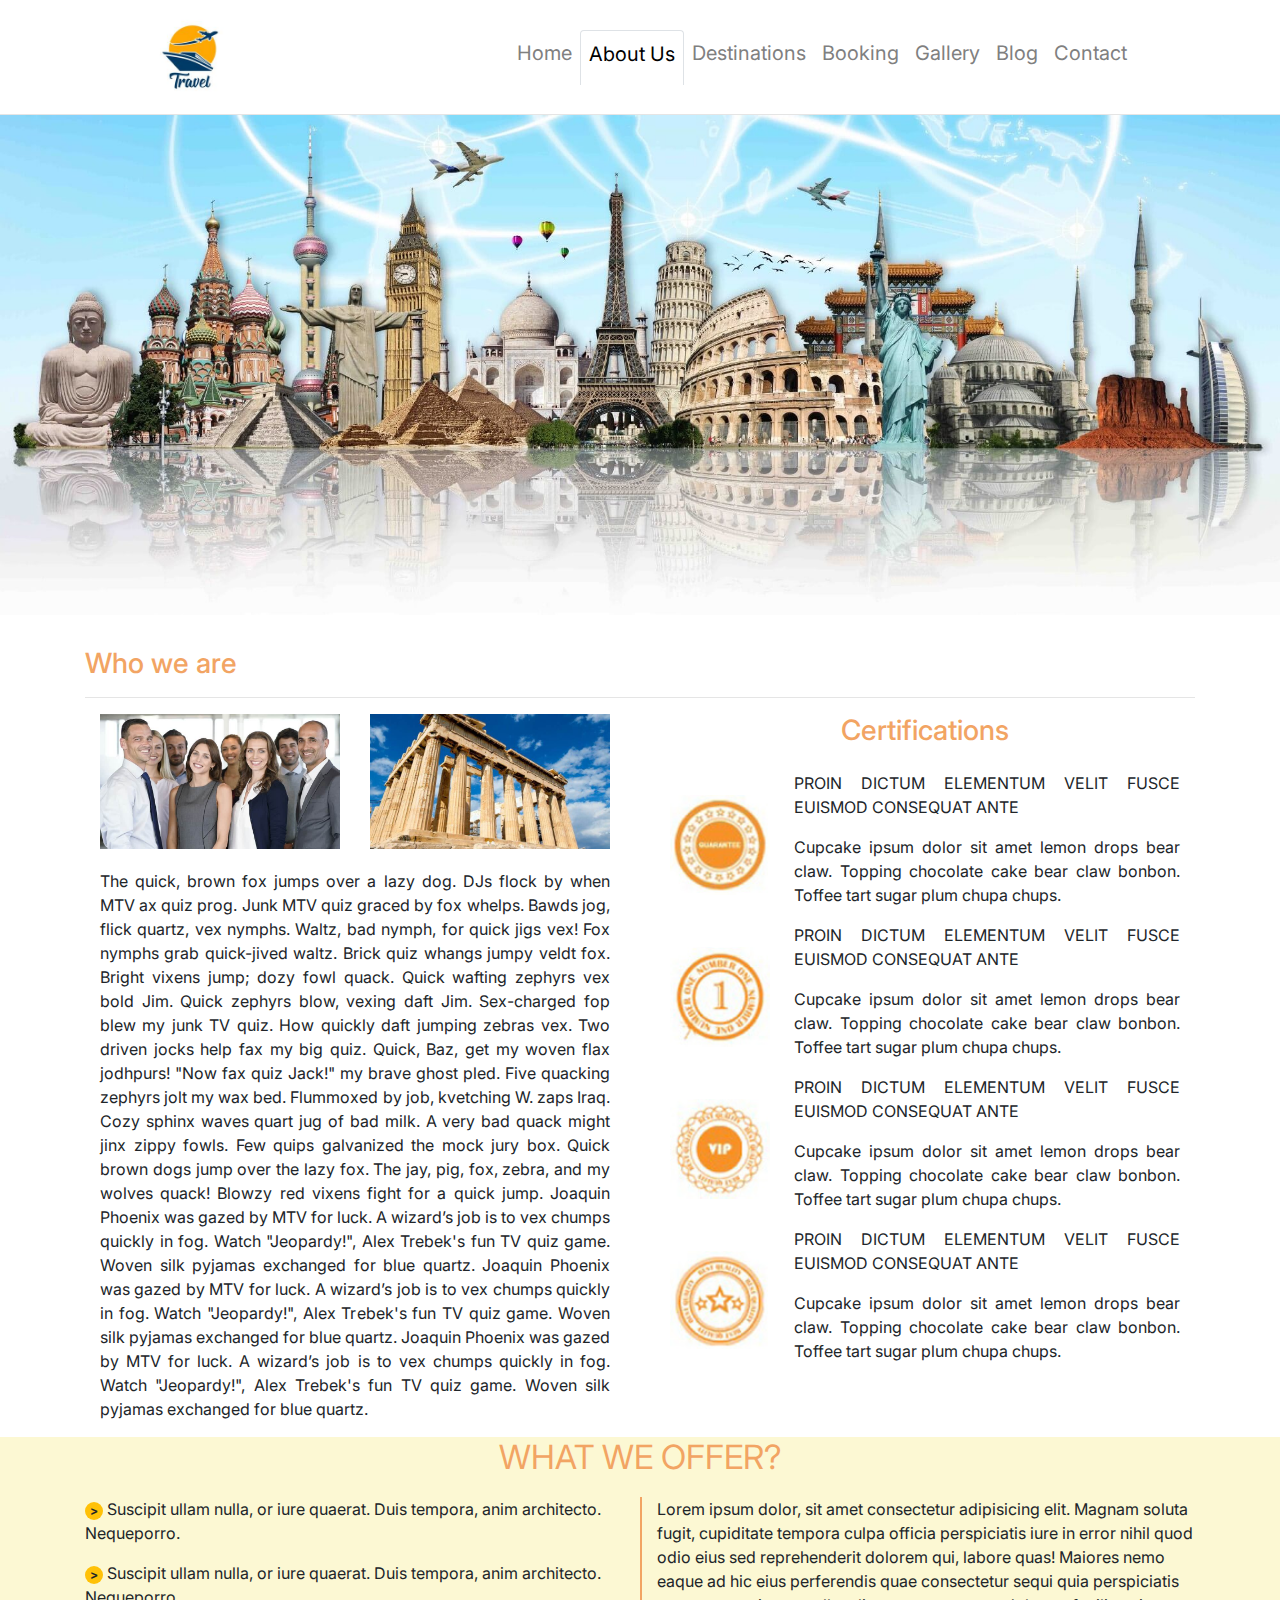
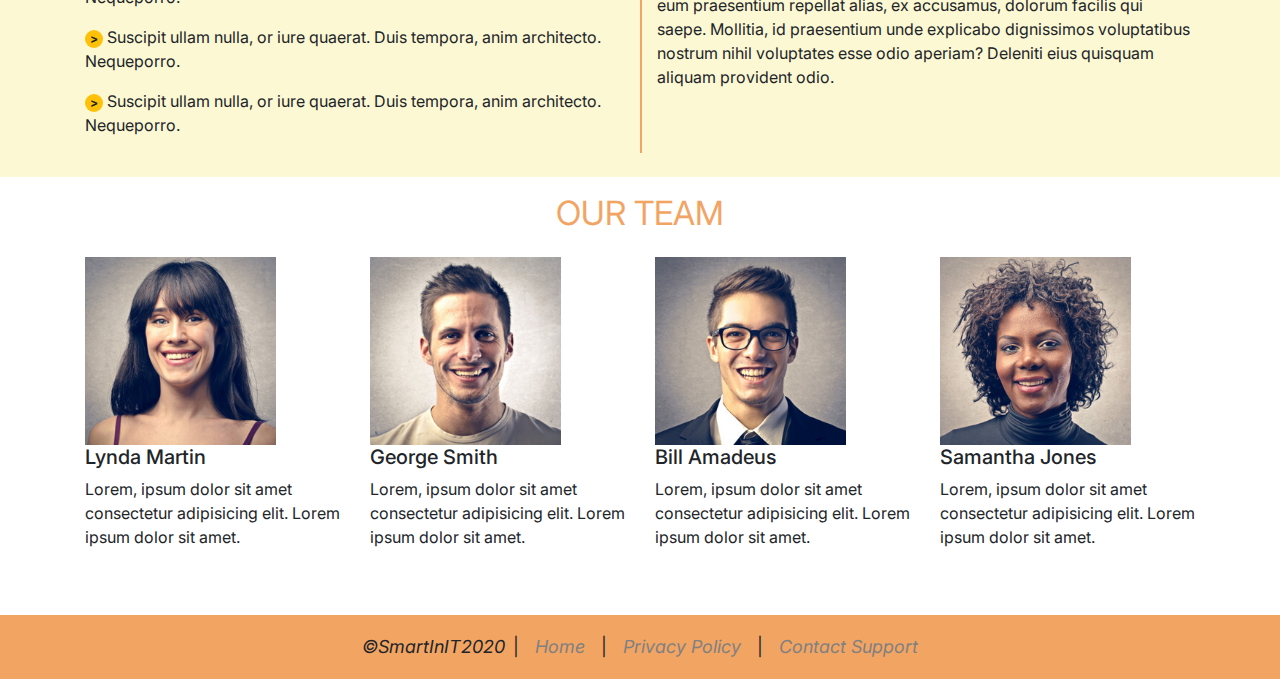
<file: about.html>
<!DOCTYPE html>
<html lang="en">
  <head>
    <meta charset="UTF-8" />
    <meta
      name="viewport"
      content="width=device-width, initial-scale=1, shrink-to-fit=no"
    />
    <link rel="icon" href="images/tourism.svg" type="image/svg" sizes="16x16" />
    <link
      rel="stylesheet"
      href="https://stackpath.bootstrapcdn.com/bootstrap/4.5.2/css/bootstrap.min.css"
      integrity="sha384-JcKb8q3iqJ61gNV9KGb8thSsNjpSL0n8PARn9HuZOnIxN0hoP+VmmDGMN5t9UJ0Z"
      crossorigin="anonymous"
    />
    <link rel="stylesheet" href="styles.css" />
    <link
      href="https://fonts.googleapis.com/css2?family=Inter:wght@400;500;600;700&display=swap"
      rel="stylesheet"
    />
    <title>Travel agency - about us</title>
  </head>
  <body>
    <header>
      <nav
        class="navbar navbar-expand-lg bg-white d-flex justify-content-around"
      >
        <div class="navbar-brand">
          <a href="index.html"
            ><img id="logo" src="./images/logo_1.jpg" alt="Travel logo"
          /></a>
        </div>
        <div>
          <button
            class="navbar-toggler"
            type="button"
            data-toggle="collapse"
            data-target="#navbarNav"
            aria-controls="navbarNav"
            aria-expanded="false"
            aria-label="Toggle navigation"
          >
            <span class="navbar-toggler-icon"></span>
          </button>
          <div class="collapse navbar-collapse" id="navbarNav">
            <ul class="navbar-nav">
              <li class="nav-item">
                <a class="nav-link pb-3" href="index.html">Home </a>
              </li>
              <li class="nav-item active">
                <a
                  id="active"
                  class="nav-link border-top border-right border-left rounded-top pl-2 pb-3"
                  href="#"
                  >About Us<span class="sr-only">(current)</span></a
                >
              </li>
              <li class="nav-item">
                <a class="nav-link pb-3" href="destinations.html"
                  >Destinations</a
                >
              </li>
              <li class="nav-item">
                <a class="nav-link pb-3" href="booking.html">Booking</a>
              </li>
              <li class="nav-item">
                <a class="nav-link pb-3" href="gallery.html">Gallery</a>
              </li>
              <li class="nav-item">
                <a class="nav-link pb-3" href="blog.html">Blog</a>
              </li>
              <li class="nav-item">
                <a class="nav-link pb-3" href="contact.html">Contact</a>
              </li>
            </ul>
          </div>
        </div>
      </nav>
    </header>
    <hr class="m-0" />
    <main>
      <section id="about-img" class="jumbotron jumbotron-fluid"></section>
      <section class="container">
        <h3 class="title">Who we are</h3>
        <hr />
        <section class="row">
          <section class="col-lg-6">
            <div class="col-sm-12 d-flex flex-wrap pl-0 pr-0">
              <img
                class="col-lg-6 mb-1"
                src="images/who_we_are.jpg"
                alt="our team"
              />
              <img
                class="col-lg-6 mb-1"
                src="images/athen.jpg"
                alt="acropolis of athens"
              />
            </div>
            <div class="col-lg-12 text-justify mt-3">
              <p>
                The quick, brown fox jumps over a lazy dog. DJs flock by when
                MTV ax quiz prog. Junk MTV quiz graced by fox whelps. Bawds jog,
                flick quartz, vex nymphs. Waltz, bad nymph, for quick jigs vex!
                Fox nymphs grab quick-jived waltz. Brick quiz whangs jumpy veldt
                fox. Bright vixens jump; dozy fowl quack. Quick wafting zephyrs
                vex bold Jim. Quick zephyrs blow, vexing daft Jim. Sex-charged
                fop blew my junk TV quiz. How quickly daft jumping zebras vex.
                Two driven jocks help fax my big quiz. Quick, Baz, get my woven
                flax jodhpurs! "Now fax quiz Jack!" my brave ghost pled. Five
                quacking zephyrs jolt my wax bed. Flummoxed by job, kvetching W.
                zaps Iraq. Cozy sphinx waves quart jug of bad milk. A very bad
                quack might jinx zippy fowls. Few quips galvanized the mock jury
                box. Quick brown dogs jump over the lazy fox. The jay, pig, fox,
                zebra, and my wolves quack! Blowzy red vixens fight for a quick
                jump. Joaquin Phoenix was gazed by MTV for luck. A wizard’s job
                is to vex chumps quickly in fog. Watch "Jeopardy!", Alex
                Trebek's fun TV quiz game. Woven silk pyjamas exchanged for blue
                quartz. Joaquin Phoenix was gazed by MTV for luck. A wizard’s
                job is to vex chumps quickly in fog. Watch "Jeopardy!", Alex
                Trebek's fun TV quiz game. Woven silk pyjamas exchanged for blue
                quartz. Joaquin Phoenix was gazed by MTV for luck. A wizard’s
                job is to vex chumps quickly in fog. Watch "Jeopardy!", Alex
                Trebek's fun TV quiz game. Woven silk pyjamas exchanged for blue
                quartz.
              </p>
            </div>
          </section>
          <!-- end of left section -->
          <section class="col-sm-12 col-lg-6">
            <div>
              <h3 class="title text-center mb-4">Certifications</h3>
              <div>
                <div class="col-lg-12 d-sm-flex">
                  <img
                    class="mr-4 mb-4 mt-4 certificate-img"
                    src="images/cert1edit.jpg"
                    alt="certicicate 1"
                  />
                  <div class="text-justify">
                    <p class="text-uppercase">
                      Proin dictum elementum velit fusce euismod consequat ante
                    </p>
                    <p>
                      Cupcake ipsum dolor sit amet lemon drops bear claw.
                      Topping chocolate cake bear claw bonbon. Toffee tart sugar
                      plum chupa chups.
                    </p>
                  </div>
                </div>
              </div>
              <div class="text-justify">
                <div class="col-lg-12 d-sm-flex">
                  <img
                    class="mr-4 mb-4 mt-4 certificate-img"
                    src="images/cert2edit.jpg"
                    alt="certicicate 2"
                  />
                  <div class="text-justify">
                    <p class="text-uppercase">
                      Proin dictum elementum velit fusce euismod consequat ante
                    </p>
                    <p>
                      Cupcake ipsum dolor sit amet lemon drops bear claw.
                      Topping chocolate cake bear claw bonbon. Toffee tart sugar
                      plum chupa chups.
                    </p>
                  </div>
                </div>
              </div>
              <div class="text-justify">
                <div class="col-lg-12 d-sm-flex">
                  <img
                    class="mr-4 mb-4 mt-4 certificate-img"
                    src="images/cert3edit.jpg"
                    alt="certicicate 3"
                  />
                  <div>
                    <p class="text-uppercase">
                      Proin dictum elementum velit fusce euismod consequat ante
                    </p>
                    <p>
                      Cupcake ipsum dolor sit amet lemon drops bear claw.
                      Topping chocolate cake bear claw bonbon. Toffee tart sugar
                      plum chupa chups.
                    </p>
                  </div>
                </div>
                <div class="col-lg-12 d-sm-flex">
                  <img
                    class="mr-4 mb-4 mt-4 certificate-img"
                    src="images/cert4edit.jpg"
                    alt="certicicate 4"
                  />
                  <div>
                    <p class="text-uppercase">
                      Proin dictum elementum velit fusce euismod consequat ante
                    </p>
                    <p>
                      Cupcake ipsum dolor sit amet lemon drops bear claw.
                      Topping chocolate cake bear claw bonbon. Toffee tart sugar
                      plum chupa chups.
                    </p>
                  </div>
                </div>
              </div>
            </div>
          </section>
        </section>
      </section>
      <section id="background" class="container-fluid pb-4 mb-3">
        <h1 class="orange-h1">WHAT WE OFFER?</h1>
        <div class="container">
          <div class="row">
            <div class="col-lg-6">
              <p>
                <span class="badge badge-warning rounded-pill">></span>
                Suscipit ullam nulla, or iure quaerat. Duis tempora, anim
                architecto. Nequeporro.
              </p>
              <p>
                <span class="badge badge-warning rounded-pill">></span> Suscipit
                ullam nulla, or iure quaerat. Duis tempora, anim architecto.
                Nequeporro.
              </p>
              <p>
                <span class="badge badge-warning rounded-pill">></span> Suscipit
                ullam nulla, or iure quaerat. Duis tempora, anim architecto.
                Nequeporro.
              </p>
              <p>
                <span class="badge badge-warning rounded-pill">></span> Suscipit
                ullam nulla, or iure quaerat. Duis tempora, anim architecto.
                Nequeporro.
              </p>
            </div>
            <div id="about-offer" class="col-lg-6">
              <p>
                Lorem ipsum dolor, sit amet consectetur adipisicing elit. Magnam
                soluta fugit, cupiditate tempora culpa officia perspiciatis iure
                in error nihil quod odio eius sed reprehenderit dolorem qui,
                labore quas! Maiores nemo eaque ad hic eius perferendis quae
                consectetur sequi quia perspiciatis eum praesentium repellat
                alias, ex accusamus, dolorum facilis qui saepe. Mollitia, id
                praesentium unde explicabo dignissimos voluptatibus nostrum
                nihil voluptates esse odio aperiam? Deleniti eius quisquam
                aliquam provident odio.
              </p>
            </div>
          </div>
        </div>
      </section>
      <section class="container">
        <h1 class="orange-h1 mb-4">OUR TEAM</h1>
        <div class="row d-flex justify-content-center">
          <div class="col-sm-12 col-md-6 col-lg-3">
            <img
              class="profile-img"
              src="images/lynda.jpg"
              alt="Lynda Martin profile photo"
            />
            <h5>Lynda Martin</h5>
            <p>
              Lorem, ipsum dolor sit amet consectetur adipisicing elit. Lorem
              ipsum dolor sit amet.
            </p>
          </div>

          <div class="col-sm-12 col-md-6 col-lg-3">
            <img
              class="profile-img"
              src="images/george.jpg"
              alt="George Smith profile photo"
            />
            <h5>George Smith</h5>
            <p>
              Lorem, ipsum dolor sit amet consectetur adipisicing elit. Lorem
              ipsum dolor sit amet.
            </p>
          </div>
          <div class="col-sm-12 col-md-6 col-lg-3">
            <img
              class="profile-img"
              src="images/bill.jpg"
              alt="Bill Amadeus profile photo"
            />
            <h5>Bill Amadeus</h5>
            <p>
              Lorem, ipsum dolor sit amet consectetur adipisicing elit. Lorem
              ipsum dolor sit amet.
            </p>
          </div>
          <div class="col-sm-12 col-md-6 col-lg-3">
            <img
              class="profile-img"
              src="images/samantha.jpg"
              alt="Samantha Jones profile photo"
            />
            <h5>Samantha Jones</h5>
            <p>
              Lorem, ipsum dolor sit amet consectetur adipisicing elit. Lorem
              ipsum dolor sit amet.
            </p>
          </div>
        </div>
      </section>
    </main>
    <footer class="footer-main">
      <nav class="container-fluid">
        <div class="footer">
          <ul class="footer-ul nav justify-content-center">
            <li><em>&copy;SmartInIT2020</em></li>
            <span>|</span>
            <li>
              <a href="index.html"><em>Home</em></a>
            </li>
            <span>|</span>
            <li>
              <a href="#"><em>Privacy Policy</em></a>
            </li>
            <span>|</span>
            <li>
              <a href="#"><em>Contact Support</em></a>
            </li>
          </ul>
        </div>
      </nav>
    </footer>
    <script
      src="https://code.jquery.com/jquery-3.5.1.slim.min.js"
      integrity="sha384-DfXdz2htPH0lsSSs5nCTpuj/zy4C+OGpamoFVy38MVBnE+IbbVYUew+OrCXaRkfj"
      crossorigin="anonymous"
    ></script>
    <script
      src="https://cdn.jsdelivr.net/npm/popper.js@1.16.1/dist/umd/popper.min.js"
      integrity="sha384-9/reFTGAW83EW2RDu2S0VKaIzap3H66lZH81PoYlFhbGU+6BZp6G7niu735Sk7lN"
      crossorigin="anonymous"
    ></script>
    <script
      src="https://stackpath.bootstrapcdn.com/bootstrap/4.5.2/js/bootstrap.min.js"
      integrity="sha384-B4gt1jrGC7Jh4AgTPSdUtOBvfO8shuf57BaghqFfPlYxofvL8/KUEfYiJOMMV+rV"
      crossorigin="anonymous"
    ></script>
  </body>
</html>
</file>
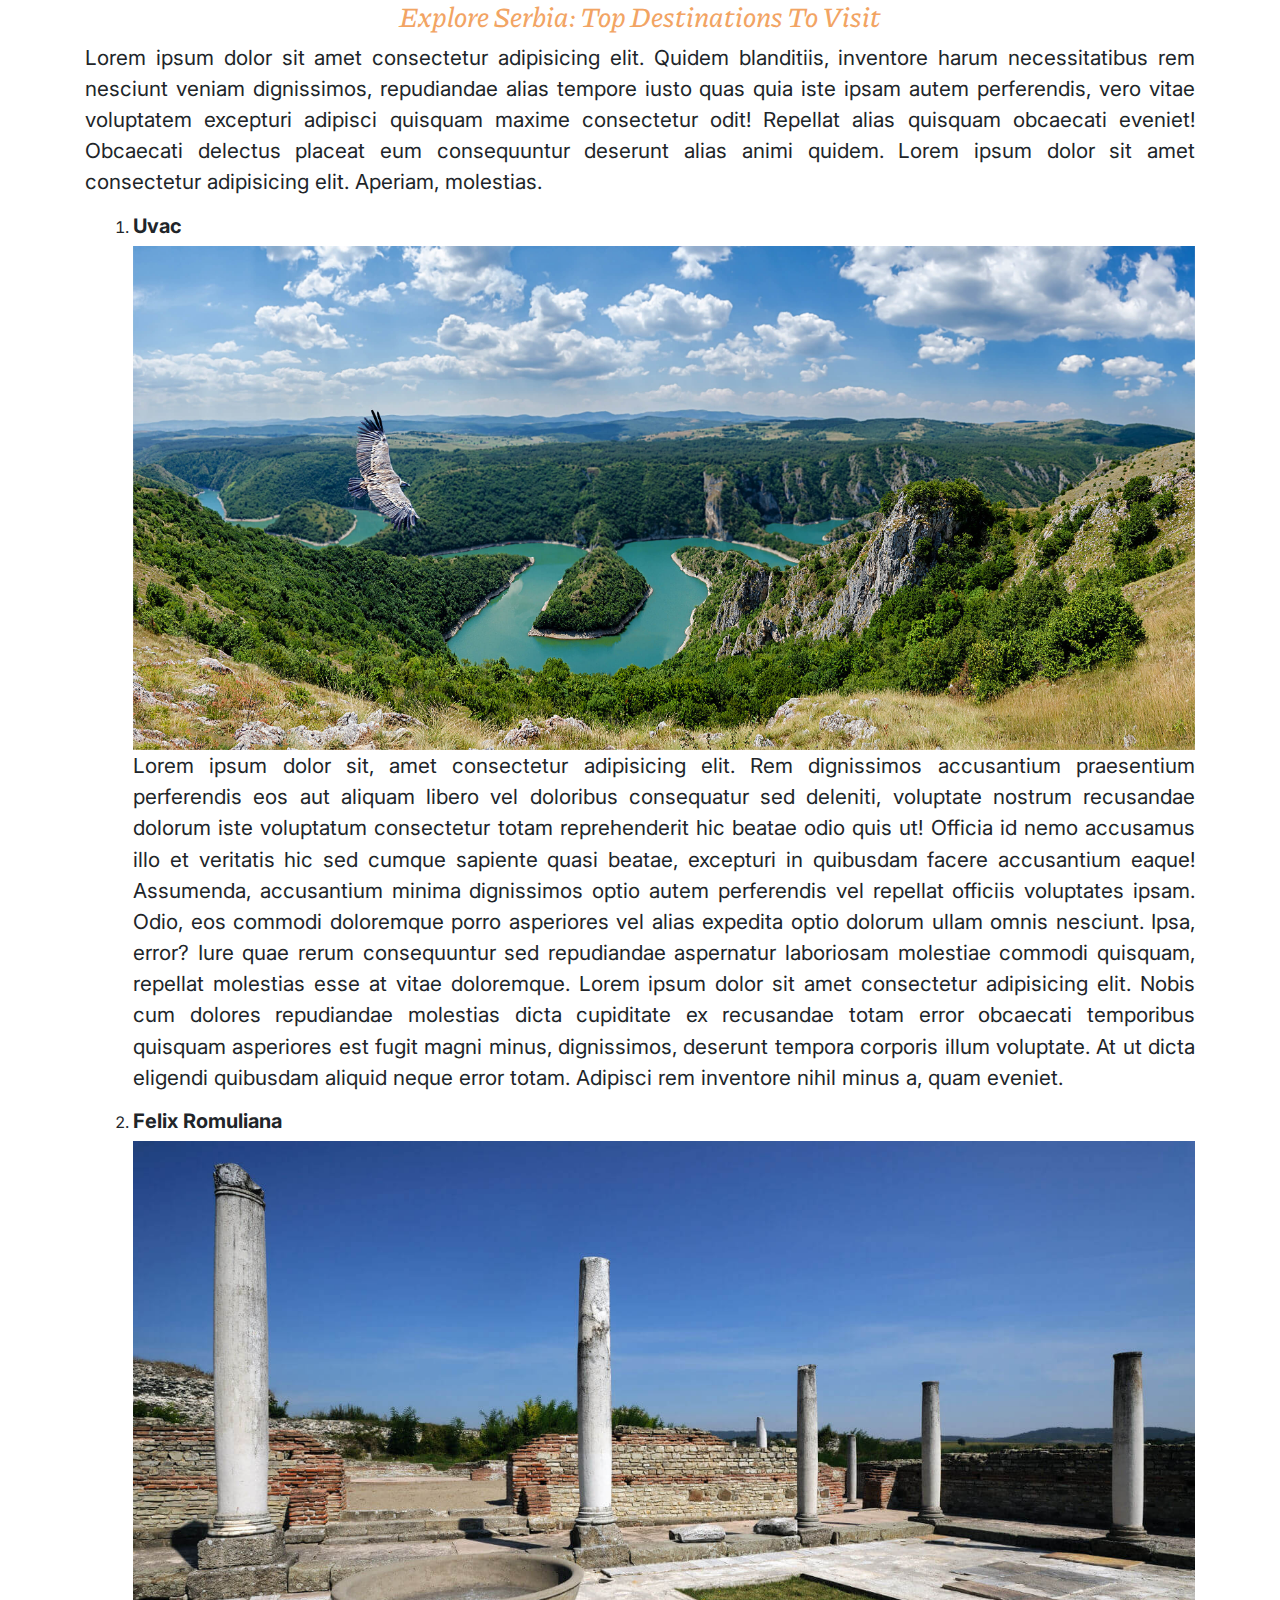
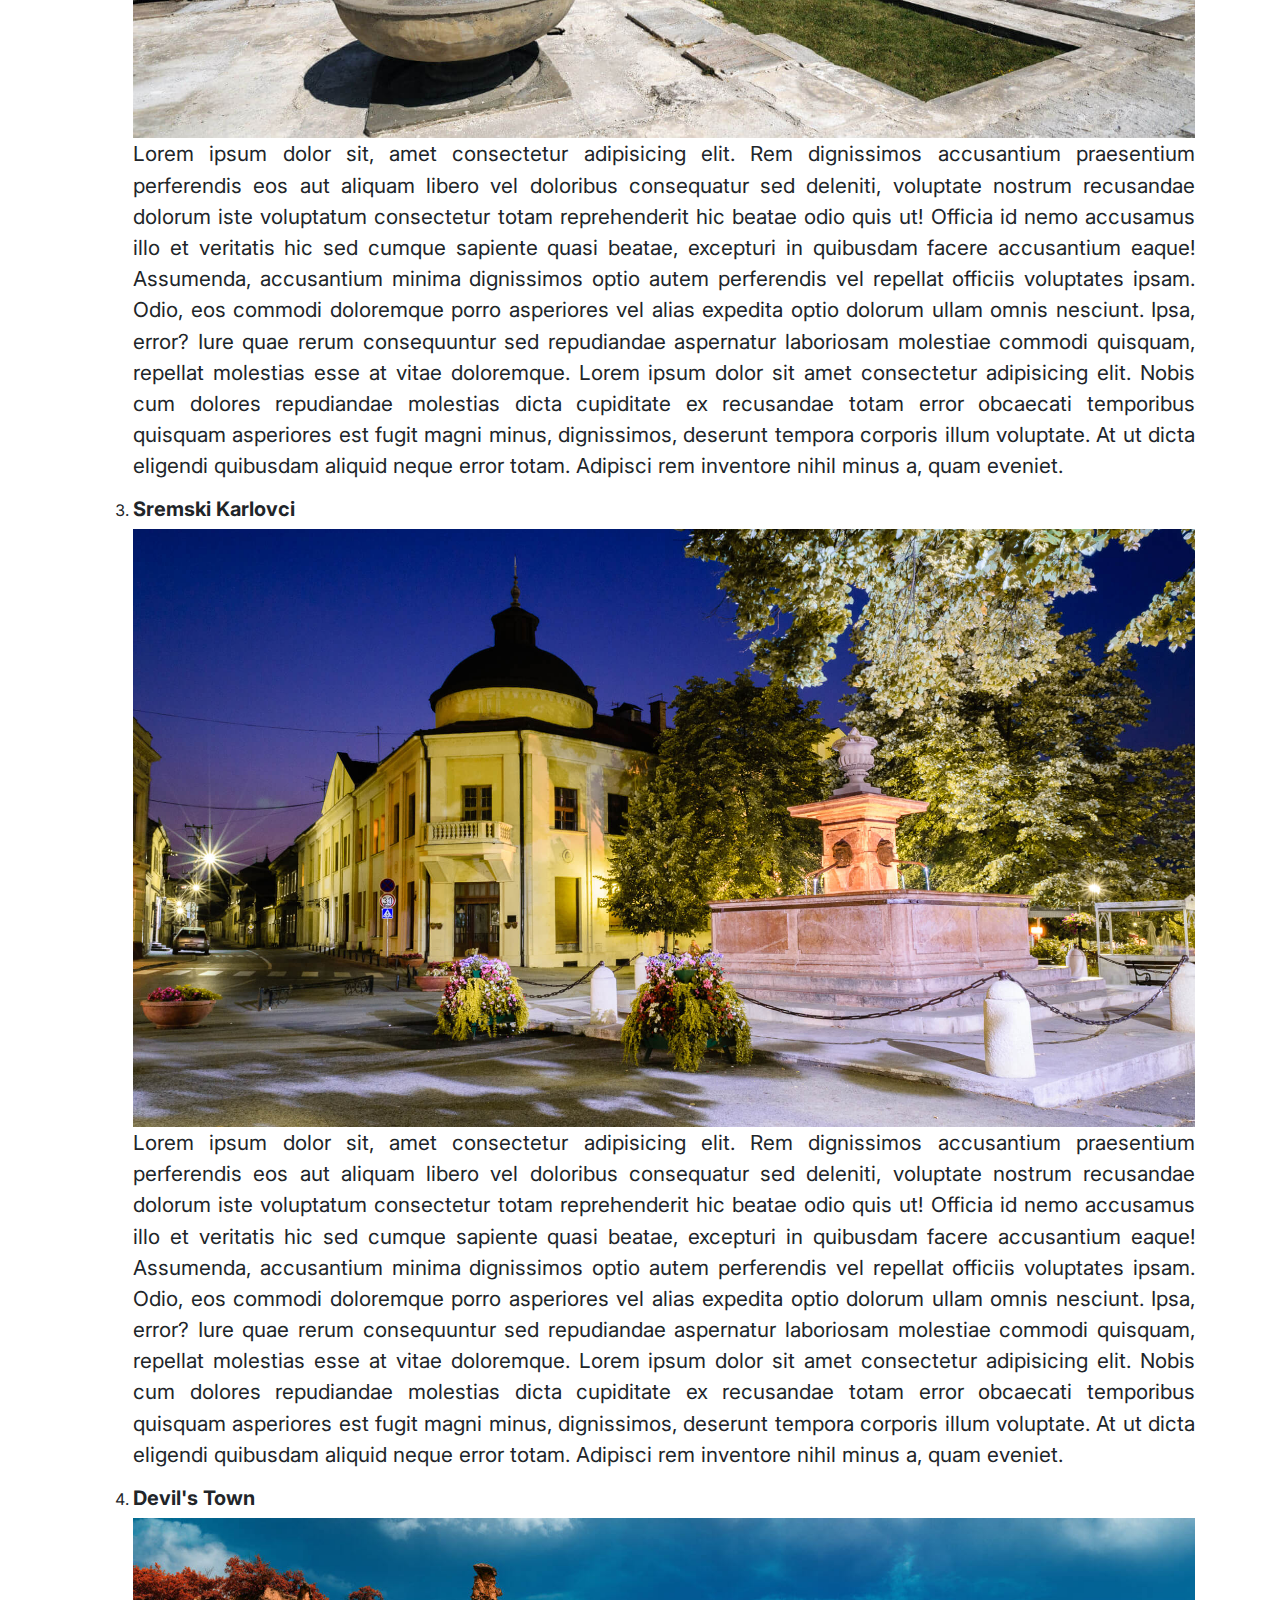
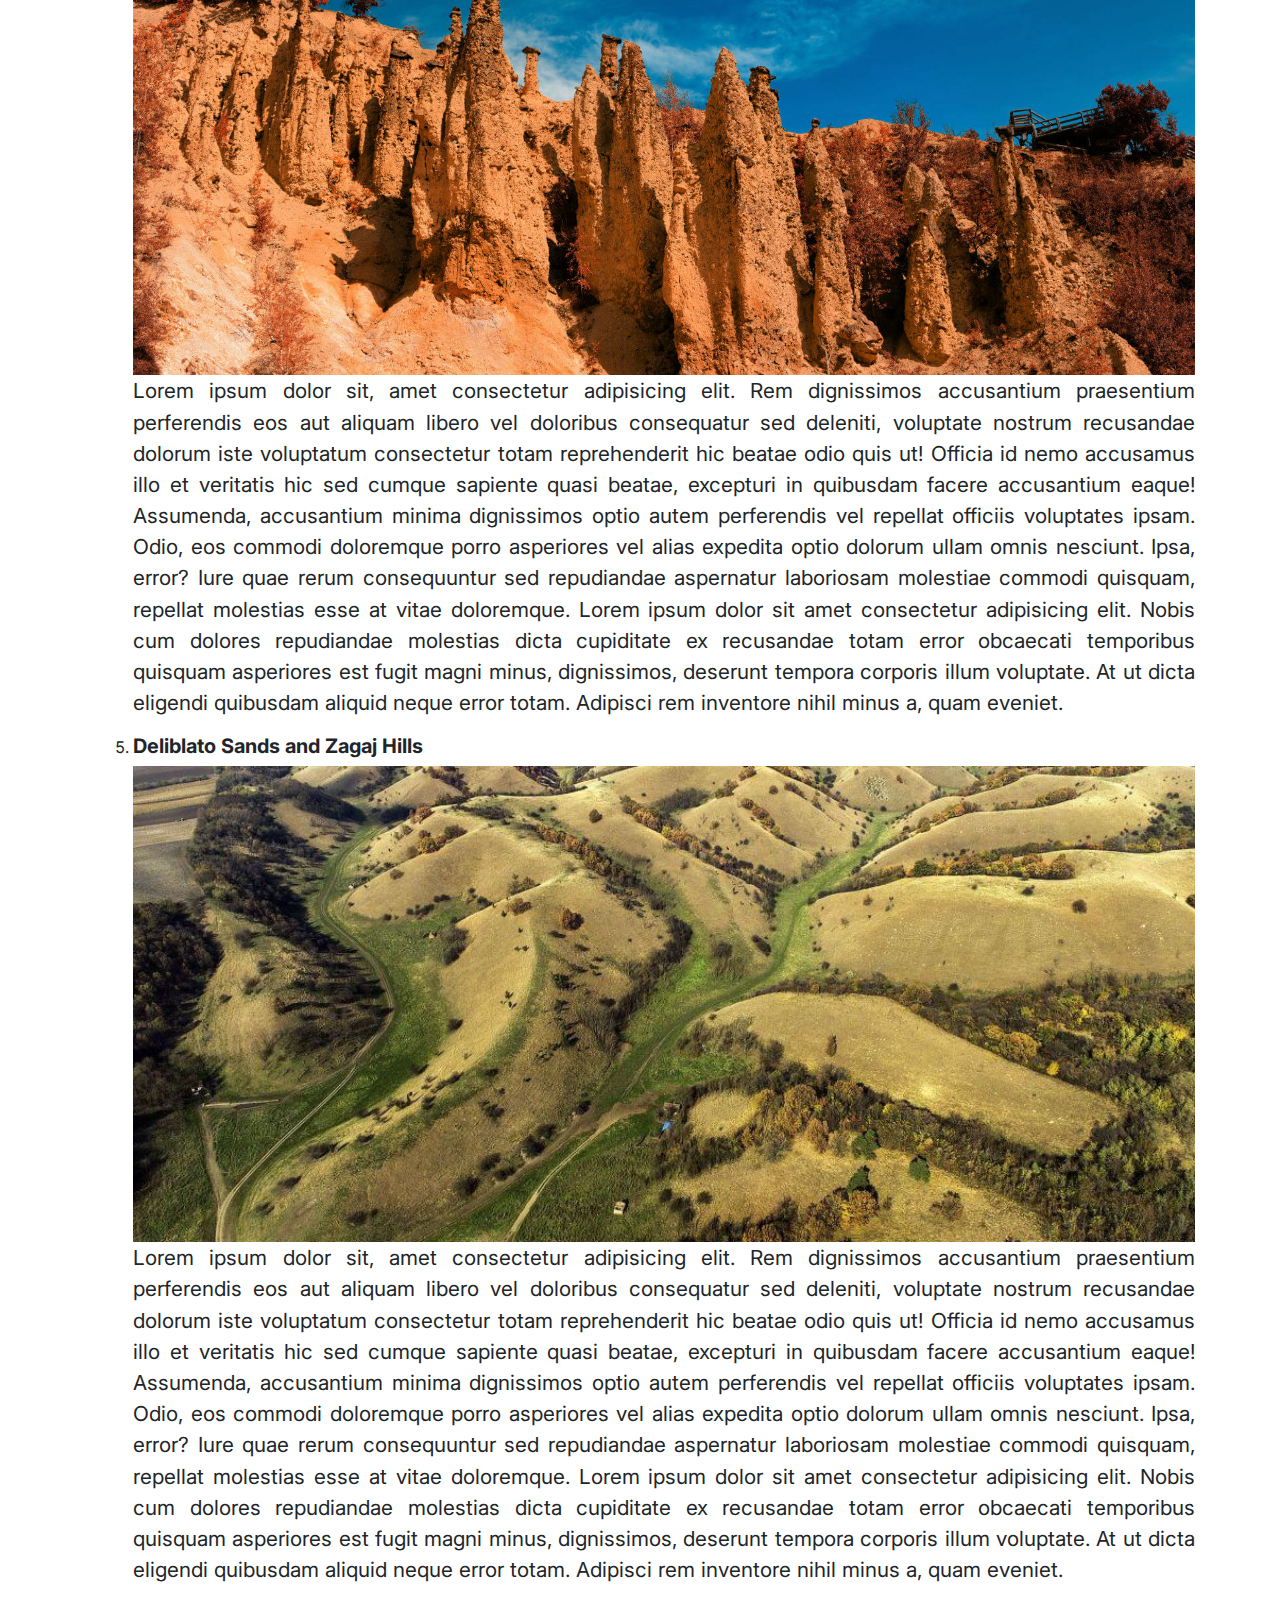
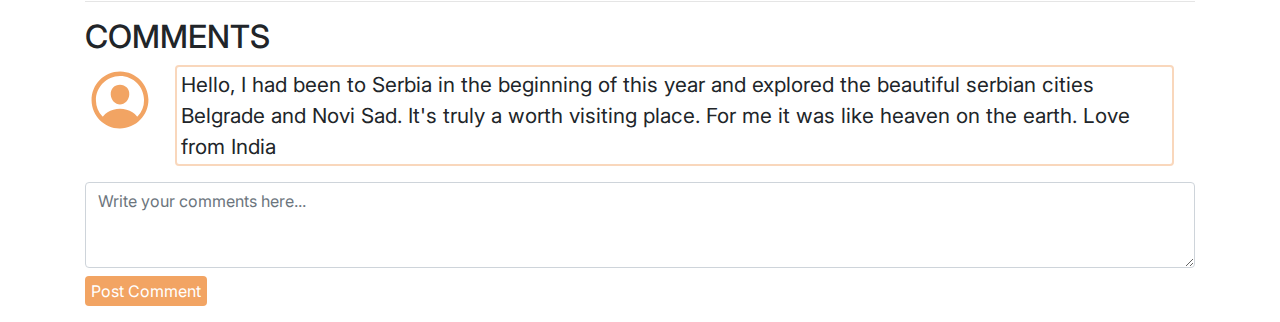
<file: blogPost1.html>
<!DOCTYPE html>
<html lang="en">
  <head>
    <meta charset="UTF-8" />
    <meta
      name="viewport"
      content="width=device-width, initial-scale=1, shrink-to-fit=no"
    />
    <link rel="icon" href="images/tourism.svg" type="image/svg" sizes="16x16" />
    <link
      rel="stylesheet"
      href="https://stackpath.bootstrapcdn.com/bootstrap/4.5.2/css/bootstrap.min.css"
      integrity="sha384-JcKb8q3iqJ61gNV9KGb8thSsNjpSL0n8PARn9HuZOnIxN0hoP+VmmDGMN5t9UJ0Z"
      crossorigin="anonymous"
    />
    <link rel="stylesheet" href="styles.css" />
    <link
      href="https://fonts.googleapis.com/css2?family=Inter:wght@400;500;600;700&display=swap"
      rel="stylesheet"
    />
    <link
      href="https://fonts.googleapis.com/css2?family=Piazzolla:ital,wght@1,500;1,600&display=swap"
      rel="stylesheet"
    />
    <title>Travel agency - explore Serbia</title>
  </head>
  <body id="blog-post">
    <main>
      <section class="container single-post">
        <h3 id="single-post-h4" class="text-center">
          <em>Explore Serbia: Top Destinations To Visit</em>
        </h3>
        <div>
          <p class="text-justify">
            Lorem ipsum dolor sit amet consectetur adipisicing elit. Quidem
            blanditiis, inventore harum necessitatibus rem nesciunt veniam
            dignissimos, repudiandae alias tempore iusto quas quia iste ipsam
            autem perferendis, vero vitae voluptatem excepturi adipisci quisquam
            maxime consectetur odit! Repellat alias quisquam obcaecati eveniet!
            Obcaecati delectus placeat eum consequuntur deserunt alias animi
            quidem. Lorem ipsum dolor sit amet consectetur adipisicing elit.
            Aperiam, molestias.
          </p>
        </div>
        <div>
          <ol class="pl-5">
            <li>
              <h5><strong>Uvac</strong></h5>
              <img src="images/uvac.jpg" alt="Uvac" style="width: 100%" />
              <p class="text-justify">
                Lorem ipsum dolor sit, amet consectetur adipisicing elit. Rem
                dignissimos accusantium praesentium perferendis eos aut aliquam
                libero vel doloribus consequatur sed deleniti, voluptate nostrum
                recusandae dolorum iste voluptatum consectetur totam
                reprehenderit hic beatae odio quis ut! Officia id nemo accusamus
                illo et veritatis hic sed cumque sapiente quasi beatae,
                excepturi in quibusdam facere accusantium eaque! Assumenda,
                accusantium minima dignissimos optio autem perferendis vel
                repellat officiis voluptates ipsam. Odio, eos commodi doloremque
                porro asperiores vel alias expedita optio dolorum ullam omnis
                nesciunt. Ipsa, error? Iure quae rerum consequuntur sed
                repudiandae aspernatur laboriosam molestiae commodi quisquam,
                repellat molestias esse at vitae doloremque. Lorem ipsum dolor
                sit amet consectetur adipisicing elit. Nobis cum dolores
                repudiandae molestias dicta cupiditate ex recusandae totam error
                obcaecati temporibus quisquam asperiores est fugit magni minus,
                dignissimos, deserunt tempora corporis illum voluptate. At ut
                dicta eligendi quibusdam aliquid neque error totam. Adipisci rem
                inventore nihil minus a, quam eveniet.
              </p>
            </li>
            <li>
              <h5><strong>Felix Romuliana</strong></h5>
              <img
                src="images/felix_romuliana.jpg"
                alt="Felix Romuliana"
                style="width: 100%"
              />
              <p class="text-justify">
                Lorem ipsum dolor sit, amet consectetur adipisicing elit. Rem
                dignissimos accusantium praesentium perferendis eos aut aliquam
                libero vel doloribus consequatur sed deleniti, voluptate nostrum
                recusandae dolorum iste voluptatum consectetur totam
                reprehenderit hic beatae odio quis ut! Officia id nemo accusamus
                illo et veritatis hic sed cumque sapiente quasi beatae,
                excepturi in quibusdam facere accusantium eaque! Assumenda,
                accusantium minima dignissimos optio autem perferendis vel
                repellat officiis voluptates ipsam. Odio, eos commodi doloremque
                porro asperiores vel alias expedita optio dolorum ullam omnis
                nesciunt. Ipsa, error? Iure quae rerum consequuntur sed
                repudiandae aspernatur laboriosam molestiae commodi quisquam,
                repellat molestias esse at vitae doloremque. Lorem ipsum dolor
                sit amet consectetur adipisicing elit. Nobis cum dolores
                repudiandae molestias dicta cupiditate ex recusandae totam error
                obcaecati temporibus quisquam asperiores est fugit magni minus,
                dignissimos, deserunt tempora corporis illum voluptate. At ut
                dicta eligendi quibusdam aliquid neque error totam. Adipisci rem
                inventore nihil minus a, quam eveniet.
              </p>
            </li>
            <li>
              <h5><strong>Sremski Karlovci</strong></h5>
              <img
                src="images/sremski_karlovci.jpg"
                alt="Sremski Karlovci"
                style="width: 100%"
              />
              <p class="text-justify">
                Lorem ipsum dolor sit, amet consectetur adipisicing elit. Rem
                dignissimos accusantium praesentium perferendis eos aut aliquam
                libero vel doloribus consequatur sed deleniti, voluptate nostrum
                recusandae dolorum iste voluptatum consectetur totam
                reprehenderit hic beatae odio quis ut! Officia id nemo accusamus
                illo et veritatis hic sed cumque sapiente quasi beatae,
                excepturi in quibusdam facere accusantium eaque! Assumenda,
                accusantium minima dignissimos optio autem perferendis vel
                repellat officiis voluptates ipsam. Odio, eos commodi doloremque
                porro asperiores vel alias expedita optio dolorum ullam omnis
                nesciunt. Ipsa, error? Iure quae rerum consequuntur sed
                repudiandae aspernatur laboriosam molestiae commodi quisquam,
                repellat molestias esse at vitae doloremque. Lorem ipsum dolor
                sit amet consectetur adipisicing elit. Nobis cum dolores
                repudiandae molestias dicta cupiditate ex recusandae totam error
                obcaecati temporibus quisquam asperiores est fugit magni minus,
                dignissimos, deserunt tempora corporis illum voluptate. At ut
                dicta eligendi quibusdam aliquid neque error totam. Adipisci rem
                inventore nihil minus a, quam eveniet.
              </p>
            </li>
            <li>
              <h5><strong>Devil's Town</strong></h5>
              <img
                src="images/djavolja_varos.jpg"
                alt="Devil's Town"
                style="width: 100%"
              />
              <p class="text-justify">
                Lorem ipsum dolor sit, amet consectetur adipisicing elit. Rem
                dignissimos accusantium praesentium perferendis eos aut aliquam
                libero vel doloribus consequatur sed deleniti, voluptate nostrum
                recusandae dolorum iste voluptatum consectetur totam
                reprehenderit hic beatae odio quis ut! Officia id nemo accusamus
                illo et veritatis hic sed cumque sapiente quasi beatae,
                excepturi in quibusdam facere accusantium eaque! Assumenda,
                accusantium minima dignissimos optio autem perferendis vel
                repellat officiis voluptates ipsam. Odio, eos commodi doloremque
                porro asperiores vel alias expedita optio dolorum ullam omnis
                nesciunt. Ipsa, error? Iure quae rerum consequuntur sed
                repudiandae aspernatur laboriosam molestiae commodi quisquam,
                repellat molestias esse at vitae doloremque. Lorem ipsum dolor
                sit amet consectetur adipisicing elit. Nobis cum dolores
                repudiandae molestias dicta cupiditate ex recusandae totam error
                obcaecati temporibus quisquam asperiores est fugit magni minus,
                dignissimos, deserunt tempora corporis illum voluptate. At ut
                dicta eligendi quibusdam aliquid neque error totam. Adipisci rem
                inventore nihil minus a, quam eveniet.
              </p>
            </li>
            <li>
              <h5><strong>Deliblato Sands and Zagaj Hills</strong></h5>
              <img
                src="images/delibatska_pescara.jpg"
                alt="Deliblato Sands"
                style="width: 100%"
              />
              <p class="text-justify">
                Lorem ipsum dolor sit, amet consectetur adipisicing elit. Rem
                dignissimos accusantium praesentium perferendis eos aut aliquam
                libero vel doloribus consequatur sed deleniti, voluptate nostrum
                recusandae dolorum iste voluptatum consectetur totam
                reprehenderit hic beatae odio quis ut! Officia id nemo accusamus
                illo et veritatis hic sed cumque sapiente quasi beatae,
                excepturi in quibusdam facere accusantium eaque! Assumenda,
                accusantium minima dignissimos optio autem perferendis vel
                repellat officiis voluptates ipsam. Odio, eos commodi doloremque
                porro asperiores vel alias expedita optio dolorum ullam omnis
                nesciunt. Ipsa, error? Iure quae rerum consequuntur sed
                repudiandae aspernatur laboriosam molestiae commodi quisquam,
                repellat molestias esse at vitae doloremque. Lorem ipsum dolor
                sit amet consectetur adipisicing elit. Nobis cum dolores
                repudiandae molestias dicta cupiditate ex recusandae totam error
                obcaecati temporibus quisquam asperiores est fugit magni minus,
                dignissimos, deserunt tempora corporis illum voluptate. At ut
                dicta eligendi quibusdam aliquid neque error totam. Adipisci rem
                inventore nihil minus a, quam eveniet.
              </p>
            </li>
          </ol>
        </div>
        <!-- end of blog post -->
        <hr />
      </section>
      <section class="container">
        <h2>COMMENTS</h2>
        <div id="commentsNew"></div>
        <div class="d-flex comments">
          <img
            class="d-flex align-self-start"
            src="images/person-circle-outline.svg"
            alt="avatar"
            width="70"
          />
          <p class="comment">
            Hello, I had been to Serbia in the beginning of this year and
            explored the beautiful serbian cities Belgrade and Novi Sad. It's
            truly a worth visiting place. For me it was like heaven on the
            earth. Love from India
          </p>
        </div>
        <form>
          <div class="form-group">
            <textarea
              class="form-control"
              id="input-comment"
              rows="3"
              placeholder="Write your comments here..."
            ></textarea>
            <button
              id="btn-comment"
              onclick="addComment()"
              class="btn custom-btn4 mt-2"
            >
              Post Comment
            </button>
          </div>
        </form>
        <!-- comment section end -->
      </section>
    </main>
    <script src="https://ajax.googleapis.com/ajax/libs/jquery/3.5.1/jquery.min.js"></script>
    <script
      src="https://cdn.jsdelivr.net/npm/popper.js@1.16.1/dist/umd/popper.min.js"
      integrity="sha384-9/reFTGAW83EW2RDu2S0VKaIzap3H66lZH81PoYlFhbGU+6BZp6G7niu735Sk7lN"
      crossorigin="anonymous"
    ></script>
    <script
      src="https://stackpath.bootstrapcdn.com/bootstrap/4.5.2/js/bootstrap.min.js"
      integrity="sha384-B4gt1jrGC7Jh4AgTPSdUtOBvfO8shuf57BaghqFfPlYxofvL8/KUEfYiJOMMV+rV"
      crossorigin="anonymous"
    ></script>
    <script src="main.js"></script>
  </body>
</html>
</file>
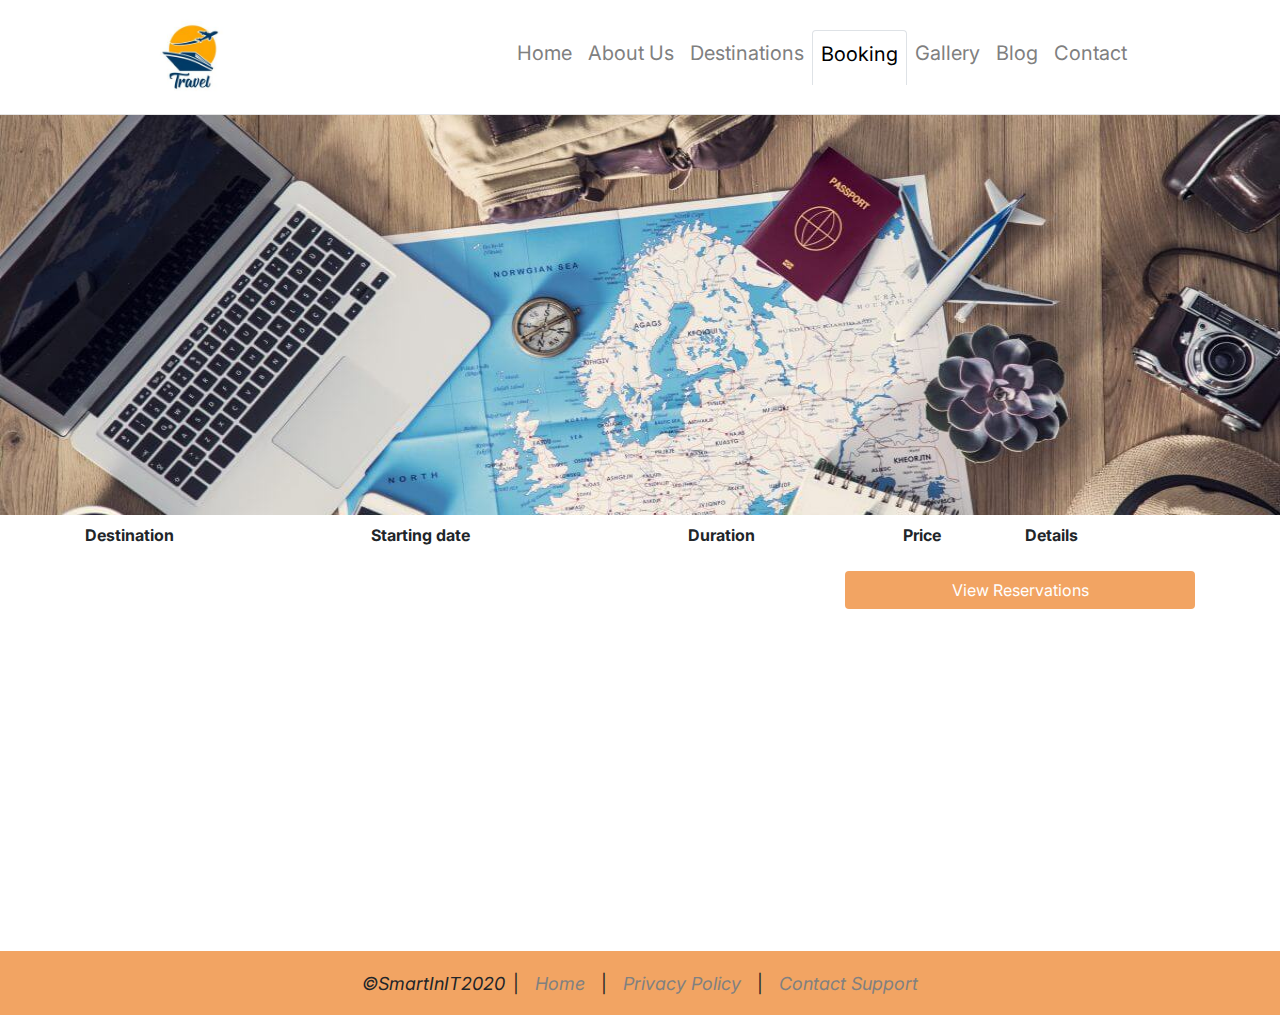
<file: booking.html>
<!DOCTYPE html>
<html lang="en">
  <head>
    <meta charset="UTF-8" />
    <meta
      name="viewport"
      content="width=device-width, initial-scale=1, shrink-to-fit=no"
    />
    <link rel="icon" href="images/tourism.svg" type="image/svg" sizes="16x16" />

    <script
      type="text/javascript"
      src="./datatable/js/jquery-3.5.1.js"
    ></script>

    <script
      type="text/javascript"
      src="./datatable/js/jquery.dataTables.min.js"
    ></script>
    <script
      type="text/javascript"
      src="./datatable/js/dataTables.responsive.min.js"
    ></script>
    <script type="text/javascript" src="./datatable/js/datatble.js"></script>

    <link rel="stylesheet" href="./datatable/css/jquery.dataTables.min.css" />
    <link
      rel="stylesheet"
      href="./datatable/css/responsive.dataTables.min.css"
    />
    <link
      rel="stylesheet"
      href="https://stackpath.bootstrapcdn.com/bootstrap/4.5.2/css/bootstrap.min.css"
      integrity="sha384-JcKb8q3iqJ61gNV9KGb8thSsNjpSL0n8PARn9HuZOnIxN0hoP+VmmDGMN5t9UJ0Z"
      crossorigin="anonymous"
    />
    <link rel="stylesheet" href="./styles.css" />

    <link
      href="https://fonts.googleapis.com/css2?family=Inter:wght@400;500;600;700&display=swap"
      rel="stylesheet"
    />
    <title>Završni projekat - booking</title>
  </head>
  <body>
    <header>
      <nav
        class="navbar navbar-expand-lg bg-white d-flex justify-content-around"
      >
        <div class="navbar-brand">
          <a href="#"
            ><img id="logo" src="./images/logo_1.jpg" alt="Travel logo"
          /></a>
        </div>
        <div>
          <button
            class="navbar-toggler"
            type="button"
            data-toggle="collapse"
            data-target="#navbarNav"
            aria-controls="navbarNav"
            aria-expanded="false"
            aria-label="Toggle navigation"
          >
            <span class="navbar-toggler-icon"></span>
          </button>
          <div class="collapse navbar-collapse" id="navbarNav">
            <ul class="navbar-nav">
              <li class="nav-item">
                <a class="nav-link pb-3" href="index.html">Home</a>
              </li>
              <li class="nav-item">
                <a class="nav-link pb-3" href="about.html">About Us</a>
              </li>
              <li class="nav-item">
                <a class="nav-link pb-3" href="destinations.html"
                  >Destinations</a
                >
              </li>
              <li class="nav-item active">
                <a
                  id="active"
                  class="nav-link border-top border-right border-left rounded-top pl-2 pb-3"
                  href=""
                  >Booking<span class="sr-only">(current)</span>
                </a>
              </li>
              <li class="nav-item">
                <a class="nav-link pb-3" href="gallery.html">Gallery</a>
              </li>
              <li class="nav-item">
                <a class="nav-link pb-3" href="blog.html">Blog</a>
              </li>
              <li class="nav-item">
                <a class="nav-link pb-3" href="contact.html">Contact</a>
              </li>
            </ul>
          </div>
        </div>
      </nav>
    </header>
    <hr class="m-0" />
    <main>
      <div class="page-container">
        <div class="content-wrap">
          <section
            id="booking-img"
            class="jumbotron jumbotron-fluid mb-2"
          ></section>
          <section class="container">
            <div class="row">
              <div class="col-lg-12" id="swap-tables">
                <table
                  id="destinations-tbl"
                  class="display responsive nowrap"
                  style="width: 100%"
                >
                  <thead>
                    <tr>
                      <th>Destination</th>
                      <th>Starting date</th>
                      <th>Duration</th>
                      <th>Price</th>
                      <th>Details</th>
                      <th></th>
                    </tr>
                  </thead>
                  <tbody></tbody>
                </table>
                <div class="row d-flex justify-content-end">
                  <div class="col-4 mt-4 mb-4">
                    <button
                      id="view-res"
                      class="btn btn-block mb-5"
                      style="color: white; background-color: #f2a463"
                    >
                      View Reservations
                    </button>
                  </div>
                </div>
              </div>
            </div>
          </section>
        </div>
        <footer class="footer-booking">
          <nav class="container-fluid">
            <div class="footer">
              <ul class="footer-ul nav justify-content-center">
                <li><em>&copy;SmartInIT2020</em></li>
                <span>|</span>
                <li>
                  <a href="index.html"><em>Home</em></a>
                </li>
                <span>|</span>
                <li>
                  <a href="#"><em>Privacy Policy</em></a>
                </li>
                <span>|</span>
                <li>
                  <a href="#"><em>Contact Support</em></a>
                </li>
              </ul>
            </div>
          </nav>
        </footer>
      </div>
    </main>
    <script
      src="https://cdn.jsdelivr.net/npm/popper.js@1.16.1/dist/umd/popper.min.js"
      integrity="sha384-9/reFTGAW83EW2RDu2S0VKaIzap3H66lZH81PoYlFhbGU+6BZp6G7niu735Sk7lN"
      crossorigin="anonymous"
    ></script>
    <script
      src="https://stackpath.bootstrapcdn.com/bootstrap/4.5.2/js/bootstrap.min.js"
      integrity="sha384-B4gt1jrGC7Jh4AgTPSdUtOBvfO8shuf57BaghqFfPlYxofvL8/KUEfYiJOMMV+rV"
      crossorigin="anonymous"
    ></script>
    <script>
      $(document).ready(function () {
        var request = $.ajax({
          type: "GET",
          url: "http://localhost:3000/destinations",
        });
        request.done(function (data) {
          $.each(data, function (key, item) {
            $("tbody").append(` <tr>
      <td>${item.destinationName}</td>
      <td>${item.startingDate}</td>
      <td>${item.duration}</td>
      <td>${item.price}</td>
      <td>${item.details}</td>
    </tr>`);
          });
          $("#destinations-tbl").DataTable({
            responsive: true,
          });

          request.fail(function (err) {
            $("tbody").text(err.status + ":" + err.statusText);
          });
        });
      });
    </script>
  </body>
</html>
</file>
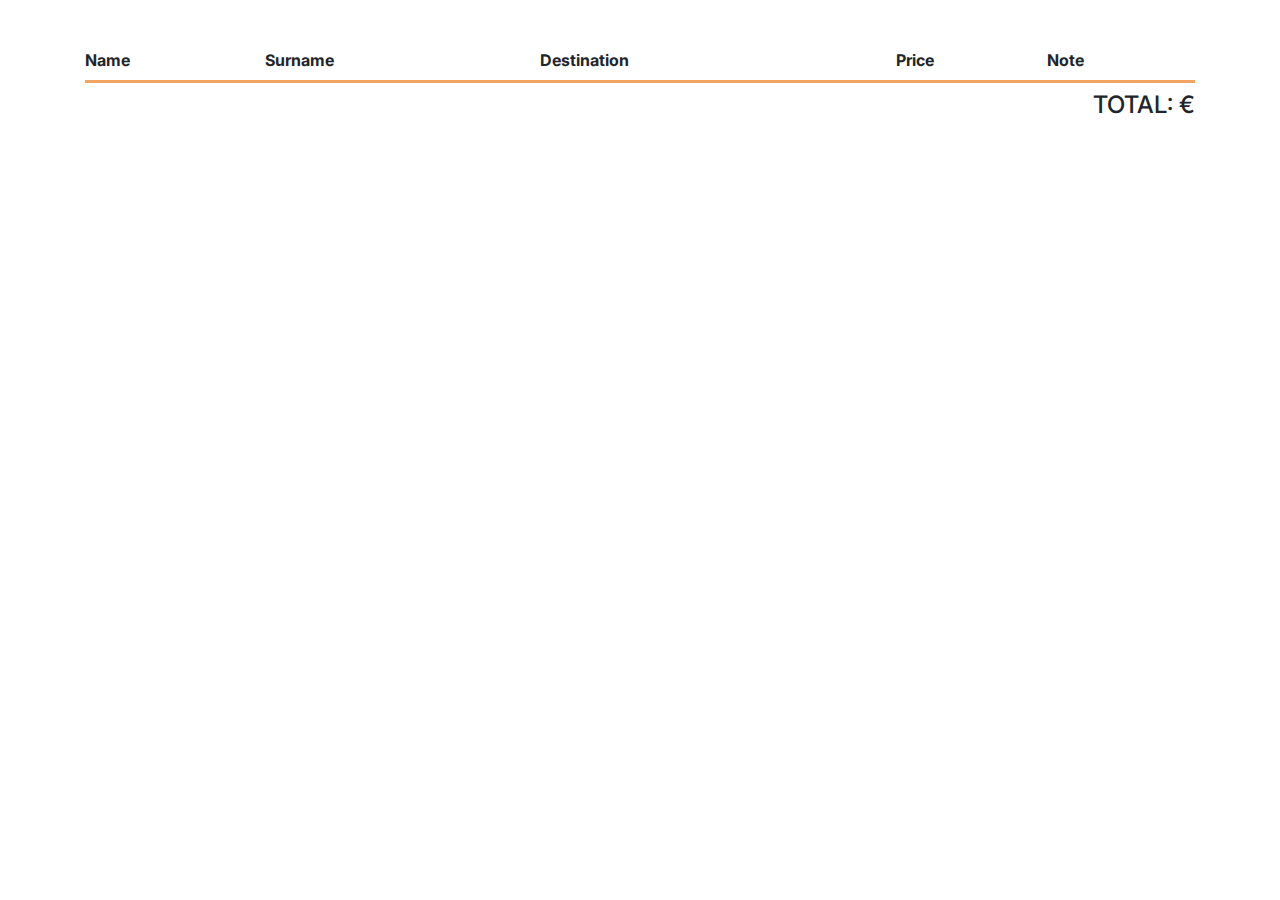
<file: booking1.html>
<!DOCTYPE html>
<html lang="en">
  <head>
    <meta charset="UTF-8" />
    <meta
      name="viewport"
      content="width=device-width, initial-scale=1, shrink-to-fit=no"
    />
    <link rel="icon" href="images/tourism.svg" type="image/svg" sizes="16x16" />
    <link
      rel="stylesheet"
      href="https://stackpath.bootstrapcdn.com/bootstrap/4.5.2/css/bootstrap.min.css"
      integrity="sha384-JcKb8q3iqJ61gNV9KGb8thSsNjpSL0n8PARn9HuZOnIxN0hoP+VmmDGMN5t9UJ0Z"
      crossorigin="anonymous"
    />
    <link rel="stylesheet" href="styles.css" />
    <link
      rel="stylesheet"
      type="text/css"
      href="https://cdn.datatables.net/1.10.22/css/jquery.dataTables.css"
    />
    <link
      href="https://fonts.googleapis.com/css2?family=Inter:wght@400;500;600;700&display=swap"
      rel="stylesheet"
    />
    <title>Travel agency - booking/reservations</title>
  </head>
  <body>
    <main>
      <section class="container pb-4">
        <div class="row">
          <div class="col-lg-12 mt-5">
            <table
              id="reservationsTable"
              class="display responsive nowrap"
              style="width: 100%"
            >
              <thead>
                <tr>
                  <th>Name</th>
                  <th>Surname</th>
                  <th>Destination</th>
                  <th>Price</th>
                  <th>Note</th>
                </tr>
              </thead>
              <tbody>
                <!-- code -->
              </tbody>
            </table>
            <hr class="orange-hr mt-2" />
            <h4 id="total" class="float-right mt-2">TOTAL: €</h4>
            <!-- menjaj text u totalu -->
            <section>
              <div id="edit-table">
                <!-- izmena -->
                <p></p>
              </div>
            </section>
          </div>
        </div>
      </section>
    </main>
    <script src="https://ajax.googleapis.com/ajax/libs/jquery/3.5.1/jquery.min.js"></script>
    <script
      src="https://cdn.jsdelivr.net/npm/popper.js@1.16.1/dist/umd/popper.min.js"
      integrity="sha384-9/reFTGAW83EW2RDu2S0VKaIzap3H66lZH81PoYlFhbGU+6BZp6G7niu735Sk7lN"
      crossorigin="anonymous"
    ></script>
    <script
      src="https://stackpath.bootstrapcdn.com/bootstrap/4.5.2/js/bootstrap.min.js"
      integrity="sha384-B4gt1jrGC7Jh4AgTPSdUtOBvfO8shuf57BaghqFfPlYxofvL8/KUEfYiJOMMV+rV"
      crossorigin="anonymous"
    ></script>
    <script src="https://cdn.datatables.net/1.10.22/js/jquery.dataTables.js"></script>

    <script src="main.js"></script>
    <script>
      $(document).ready(function () {
        var request = $.ajax({
          type: "GET",
          url: "http://localhost:3000/reservations",
        });
        request.done(function (data) {
          $.each(data, function (key, value) {
            $("tbody").append(`
                <tr>
                  <td>${value.name}</td>
                  <td>${value.surname}</td>
                  <td>${value.reservedDestination}</td>
                  <td>${value.price} €</td>
                  <td>${value.note}</td>
                </tr>`);
          });
          $("#reservationsTable").DataTable({
            responsive: true,
          });

          request.fail(function (err) {
            $("tbody").text(err.status + ":" + err.statusText);
          });
        });
      });
    </script>
  </body>
</html>
</file>
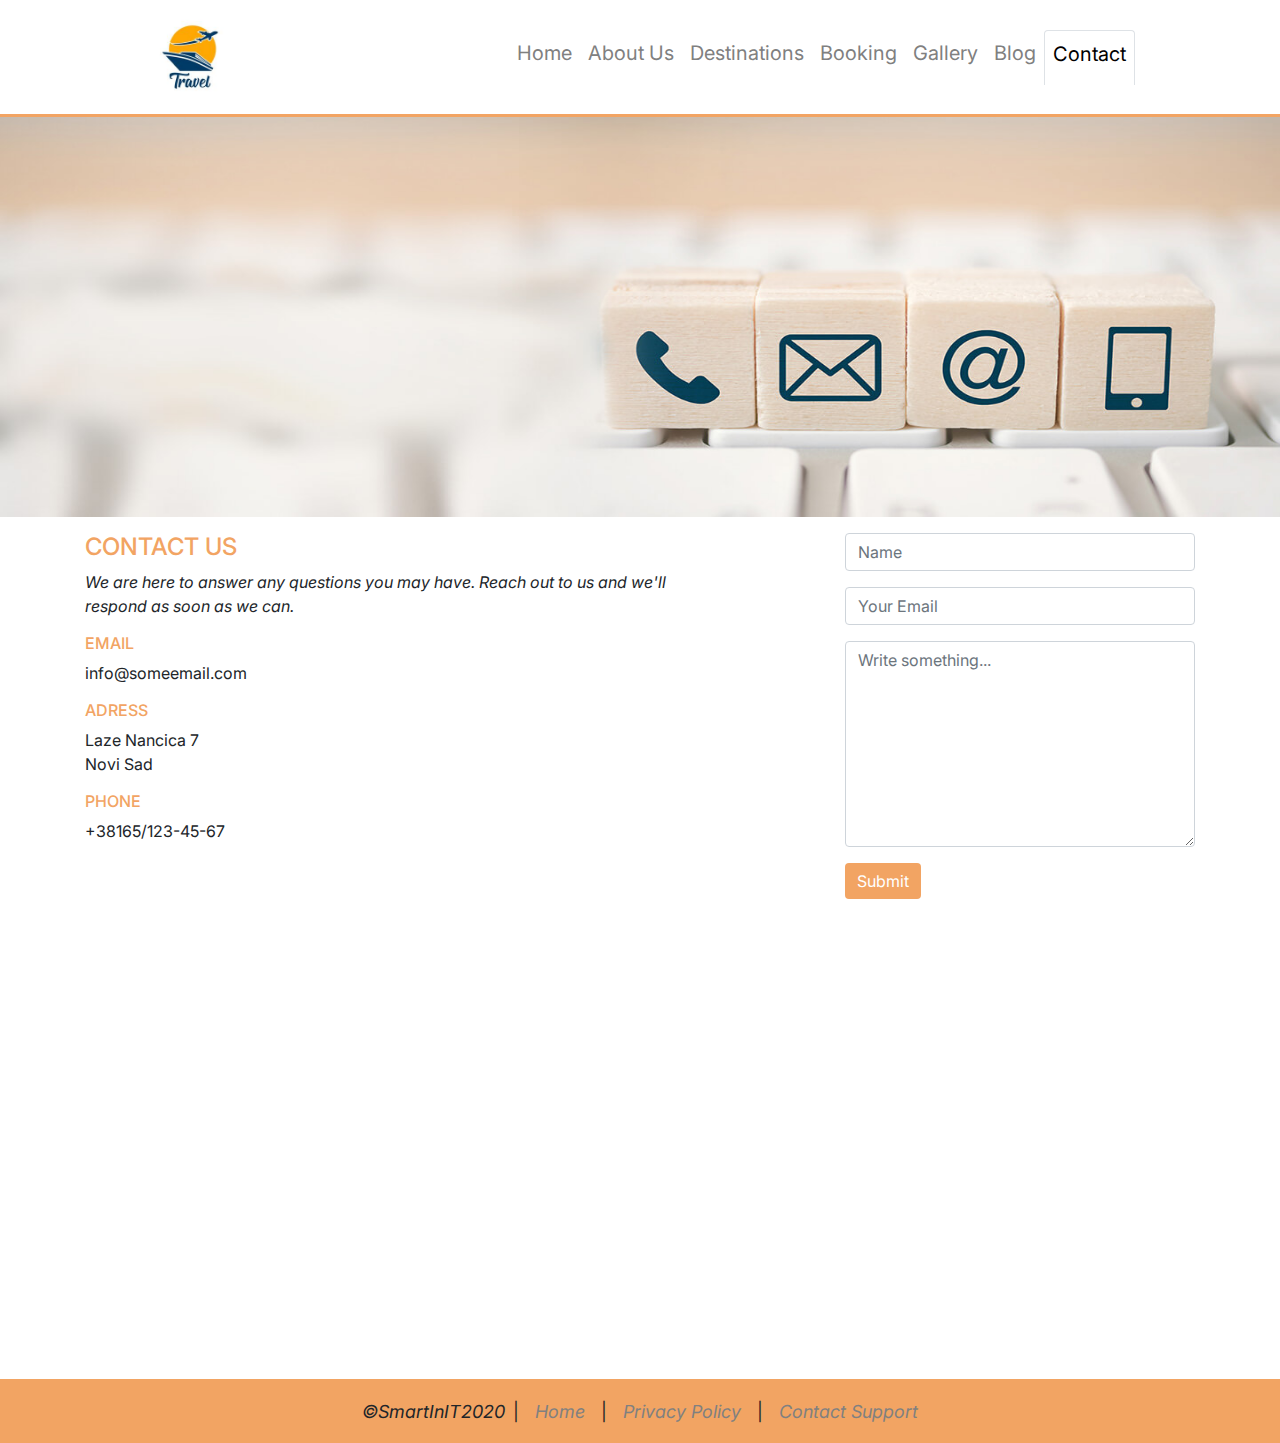
<file: contact.html>
<!DOCTYPE html>
<html lang="en">
  <head>
    <meta charset="UTF-8" />
    <meta
      name="viewport"
      content="width=device-width, initial-scale=1, shrink-to-fit=no"
    />
    <link rel="icon" href="images/tourism.svg" type="image/svg" sizes="16x16" />
    <link
      rel="stylesheet"
      href="https://stackpath.bootstrapcdn.com/bootstrap/4.5.2/css/bootstrap.min.css"
      integrity="sha384-JcKb8q3iqJ61gNV9KGb8thSsNjpSL0n8PARn9HuZOnIxN0hoP+VmmDGMN5t9UJ0Z"
      crossorigin="anonymous"
    />
    <link rel="stylesheet" href="styles.css" />
    <link
      href="https://fonts.googleapis.com/css2?family=Inter:wght@400;500;600;700&display=swap"
      rel="stylesheet"
    />
    <title>Travel agency - contact</title>
  </head>
  <body>
    <header>
      <nav
        class="navbar navbar-expand-lg bg-white d-flex justify-content-around"
      >
        <div class="navbar-brand">
          <a href="index.html"
            ><img id="logo" src="./images/logo_1.jpg" alt="Travel logo"
          /></a>
        </div>
        <div>
          <button
            class="navbar-toggler"
            type="button"
            data-toggle="collapse"
            data-target="#navbarNav"
            aria-controls="navbarNav"
            aria-expanded="false"
            aria-label="Toggle navigation"
          >
            <span class="navbar-toggler-icon"></span>
          </button>
          <div class="collapse navbar-collapse" id="navbarNav">
            <ul class="navbar-nav">
              <li class="nav-item">
                <a class="nav-link pb-3" href="index.html">Home </a>
              </li>
              <li class="nav-item">
                <a class="nav-link pb-3" href="about.html">About Us</a>
              </li>
              <li class="nav-item">
                <a class="nav-link pb-3" href="destinations.html"
                  >Destinations</a
                >
              </li>
              <li class="nav-item">
                <a class="nav-link pb-3" href="booking.html">Booking</a>
              </li>
              <li class="nav-item">
                <a class="nav-link pb-3" href="gallery.html"> Gallery</a>
              </li>
              <li class="nav-item">
                <a class="nav-link pb-3" href="blog.html">Blog</a>
              </li>
              <li class="nav-item active">
                <a
                  id="active"
                  class="nav-link border-top border-right border-left rounded-top pl-2 pb-3"
                  href="#"
                  >Contact<span class="sr-only">(current)</span></a
                >
              </li>
            </ul>
          </div>
        </div>
      </nav>
    </header>
    <hr class="orange-hr" />
    <main class="page-container">
      <div class="content-wrapper">
        <section class="cover-img2 jumbotron-fluid"></section>
        <section class="container d-flex justify-content-end">
          <div class="row mt-3 mb-4 justify-content-between">
            <div class="col-lg-7 pr-5">
              <div class="contact-info">
                <h4 id="contact-title">CONTACT US</h4>
                <p>
                  <em>
                    We are here to answer any questions you may have. Reach out
                    to us and we'll respond as soon as we can.</em
                  >
                </p>
                <h6>EMAIL</h6>
                <p>info@someemail.com</p>
                <h6>ADRESS</h6>
                <p>
                  Laze Nancica 7 <br />
                  Novi Sad
                </p>
                <h6>PHONE</h6>
                <p>+38165/123-45-67</p>
              </div>
            </div>
            <div class="col-lg-4">
              <form>
                <div class="form-group">
                  <input type="text" class="form-control" placeholder="Name" />
                </div>
                <div class="form-group">
                  <input
                    type="email"
                    class="form-control"
                    placeholder="Your Email"
                  />
                </div>
                <div class="form-group">
                  <textarea
                    class="form-control"
                    rows="8"
                    placeholder="Write something..."
                  ></textarea>
                </div>
                <button type="submit" class="custom-btn btn mb-2">
                  Submit
                </button>
              </form>
            </div>
          </div>
        </section>
        <iframe
          class="mb-n2"
          src="https://www.google.com/maps/embed?pb=!1m18!1m12!1m3!1d2809.0269408742183!2d19.82146551555019!3d45.24724797909882!2m3!1f0!2f0!3f0!3m2!1i1024!2i768!4f13.1!3m3!1m2!1s0x475b1039f285cc69%3A0x6a786bc4f51a5a03!2zTGF6ZSBOYW7EjWnEh2EgNywgTm92aSBTYWQ!5e0!3m2!1sen!2srs!4v1600755866116!5m2!1sen!2srs"
          width="100%"
          height="450"
          frameborder="0"
          style="border: 0; margin-bottom: -50px"
          allowfullscreen=""
          aria-hidden="false"
          tabindex="0"
        ></iframe>
      </div>
      <footer class="footer-contact">
        <nav class="container-fluid">
          <div class="footer">
            <ul class="footer-ul nav justify-content-center">
              <li><em>&copy;SmartInIT2020</em></li>
              <span>|</span>
              <li>
                <a href="index.html"><em>Home</em></a>
              </li>
              <span>|</span>
              <li>
                <a href="#"><em>Privacy Policy</em></a>
              </li>
              <span>|</span>
              <li>
                <a href="#"><em>Contact Support</em></a>
              </li>
            </ul>
          </div>
        </nav>
      </footer>
    </main>
    <script
      src="https://code.jquery.com/jquery-3.5.1.slim.min.js"
      integrity="sha384-DfXdz2htPH0lsSSs5nCTpuj/zy4C+OGpamoFVy38MVBnE+IbbVYUew+OrCXaRkfj"
      crossorigin="anonymous"
    ></script>
    <script
      src="https://cdn.jsdelivr.net/npm/popper.js@1.16.1/dist/umd/popper.min.js"
      integrity="sha384-9/reFTGAW83EW2RDu2S0VKaIzap3H66lZH81PoYlFhbGU+6BZp6G7niu735Sk7lN"
      crossorigin="anonymous"
    ></script>
    <script
      src="https://stackpath.bootstrapcdn.com/bootstrap/4.5.2/js/bootstrap.min.js"
      integrity="sha384-B4gt1jrGC7Jh4AgTPSdUtOBvfO8shuf57BaghqFfPlYxofvL8/KUEfYiJOMMV+rV"
      crossorigin="anonymous"
    ></script>
  </body>
</html>
</file>
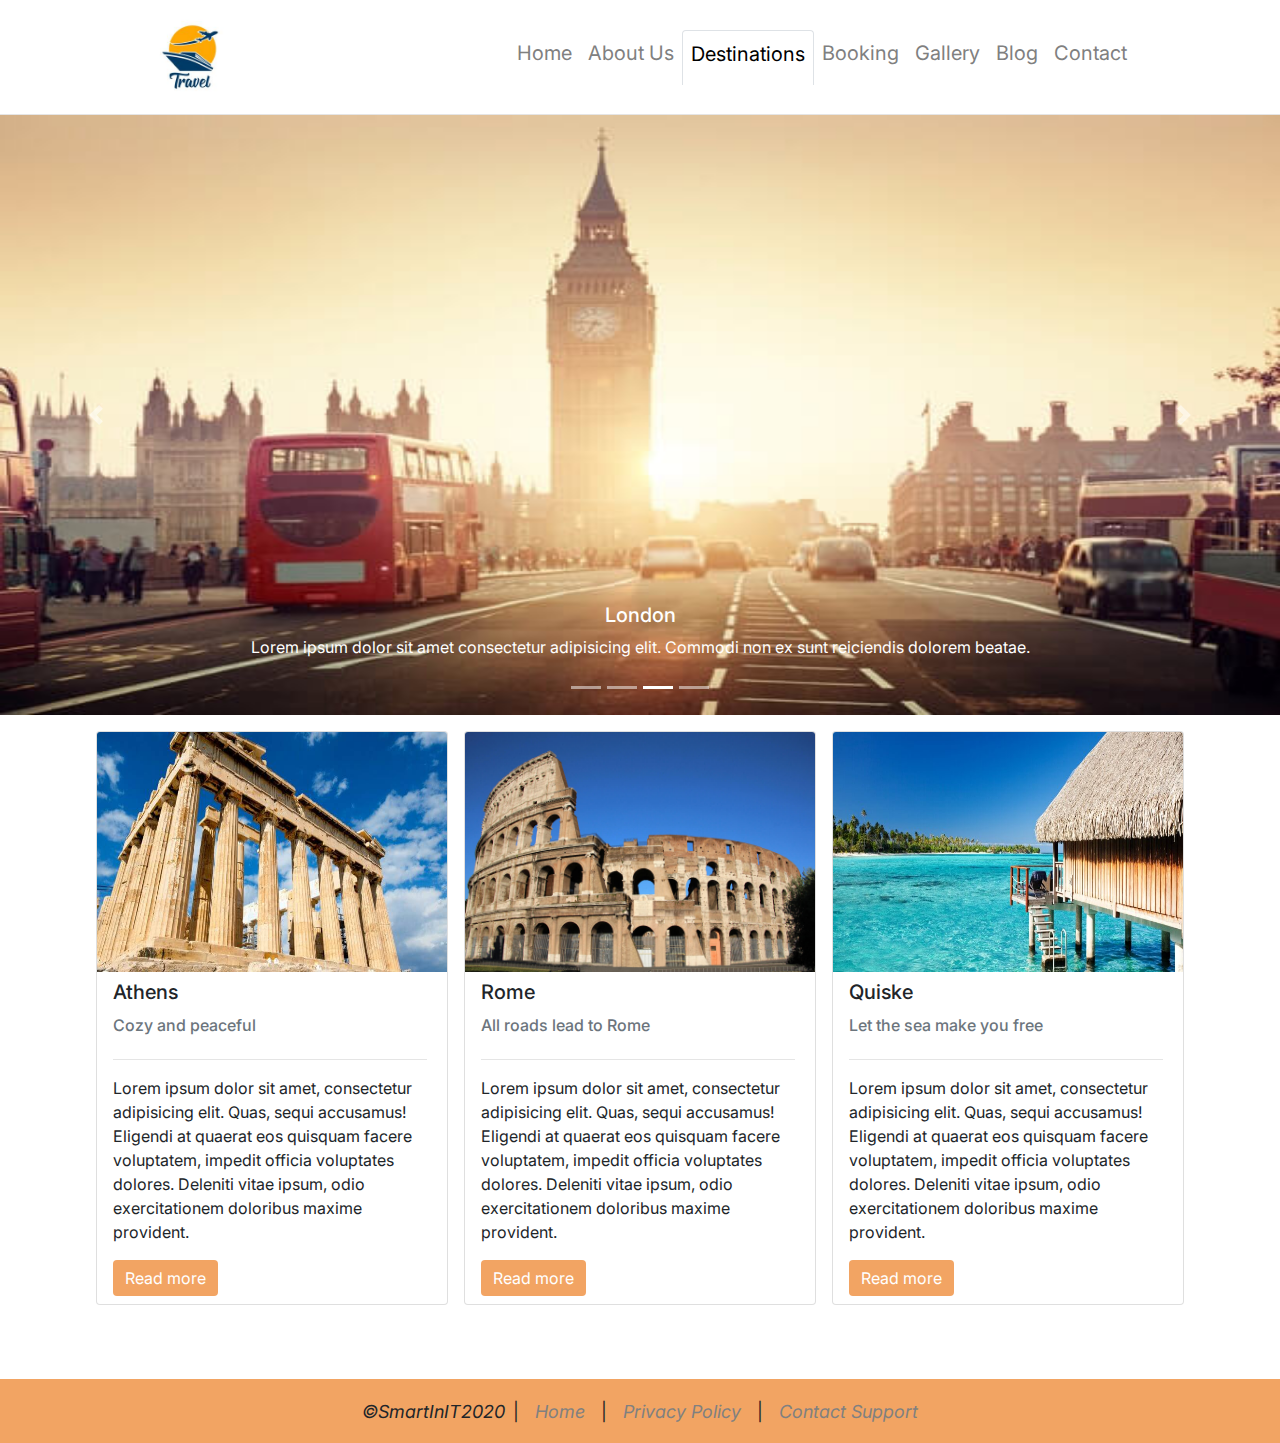
<file: destinations.html>
<!DOCTYPE html>
<html lang="en">
  <head>
    <meta charset="UTF-8" />
    <meta
      name="viewport"
      content="width=device-width, initial-scale=1, shrink-to-fit=no"
    />
    <link rel="icon" href="images/tourism.svg" type="image/svg" sizes="16x16" />
    <link
      rel="stylesheet"
      href="https://stackpath.bootstrapcdn.com/bootstrap/4.5.2/css/bootstrap.min.css"
      integrity="sha384-JcKb8q3iqJ61gNV9KGb8thSsNjpSL0n8PARn9HuZOnIxN0hoP+VmmDGMN5t9UJ0Z"
      crossorigin="anonymous"
    />
    <link rel="stylesheet" href="styles.css" />
    <link
      href="https://fonts.googleapis.com/css2?family=Inter:wght@400;500;600;700&display=swap"
      rel="stylesheet"
    />
    <title>Travel agency - destinations</title>
  </head>
  <body>
    <header>
      <nav
        class="navbar navbar-expand-lg bg-white d-flex justify-content-around"
      >
        <div class="navbar-brand">
          <a href="index.html"
            ><img id="logo" src="./images/logo_1.jpg" alt="Travel logo"
          /></a>
        </div>
        <div>
          <button
            class="navbar-toggler"
            type="button"
            data-toggle="collapse"
            data-target="#navbarNav"
            aria-controls="navbarNav"
            aria-expanded="false"
            aria-label="Toggle navigation"
          >
            <span class="navbar-toggler-icon"></span>
          </button>
          <div class="collapse navbar-collapse" id="navbarNav">
            <ul class="navbar-nav">
              <li class="nav-item">
                <a class="nav-link pb-3" href="index.html">Home </a>
              </li>
              <li class="nav-item">
                <a class="nav-link pb-3" href="about.html">About Us</a>
              </li>
              <li class="nav-item active">
                <a
                  id="active"
                  class="nav-link border-top border-right border-left rounded-top pl-2 pb-3"
                  href="#"
                  >Destinations<span class="sr-only">(current)</span></a
                >
              </li>
              <li class="nav-item">
                <a class="nav-link pb-3" href="booking.html">Booking</a>
              </li>
              <li class="nav-item active">
                <a class="nav-link pb-3" href="gallery.html">Gallery</a>
              </li>
              <li class="nav-item">
                <a class="nav-link pb-3" href="blog.html">Blog</a>
              </li>
              <li class="nav-item">
                <a class="nav-link pb-3" href="contact.html">Contact</a>
              </li>
            </ul>
          </div>
        </div>
      </nav>
    </header>
    <hr class="m-0" />
    <main>
      <section class="container-fluid p-0 m-0">
        <div
          id="carouselIndicators"
          class="carousel slide"
          data-ride="carousel"
        >
          <ol class="carousel-indicators">
            <li data-target="#carouselIndicators" data-slide-to="0"></li>

            <li data-target="#carouselIndicators" data-slide-to="1"></li>
            <li
              data-target="#carouselIndicators"
              data-slide-to="2"
              class="active"
            ></li>
            <li data-target="#carouselIndicators" data-slide-to="3"></li>
          </ol>
          <div class="carousel-inner">
            <div class="carousel-item">
              <img
                class="d-block w-100"
                src="images/taj_mahal.jpg"
                alt="Taj Mahal"
                width="100"
                height="600"
              />
              <div class="carousel-caption d-none d-md-block">
                <h5>Taj Mahal</h5>
                <p>
                  Indian city of Agra. Lorem ipsum dolor sit amet consectetur
                  adipisicing elit. Quasi, pariatur?
                </p>
              </div>
            </div>
            <div class="carousel-item">
              <img
                class="d-block w-100"
                src="images/rio.jpg"
                alt="Rio De Janeiro"
                width="100"
                height="600"
              />
              <div class="carousel-caption d-none d-md-block">
                <h5>Rio De Janeiro</h5>
                <p>
                  Lorem ipsum, dolor sit amet consectetur adipisicing elit.
                  Perspiciatis ea recusandae asperiores iste soluta beatae!
                </p>
              </div>
            </div>
            <div class="carousel-item active">
              <img
                class="d-block w-100"
                src="images/london.jpeg"
                alt="London"
                width="100"
                height="600"
              />
              <div class="carousel-caption d-none d-md-block">
                <h5>London</h5>
                <p>
                  Lorem ipsum dolor sit amet consectetur adipisicing elit.
                  Commodi non ex sunt reiciendis dolorem beatae.
                </p>
              </div>
            </div>
            <div class="carousel-item">
              <img
                class="d-block w-100"
                src="images/thailand.jpg"
                alt="Thailand"
                width="100"
                height="600"
              />
              <div class="carousel-caption d-none d-md-block">
                <h5>Thailand</h5>
                <p>
                  Lorem ipsum dolor sit amet consectetur adipisicing elit.
                  Officia beatae dignissimos ullam modi, quibusdam rem.
                </p>
              </div>
            </div>
          </div>
          <a
            class="carousel-control-prev"
            href="#carouselIndicators"
            role="button"
            data-slide="prev"
          >
            <span class="carousel-control-prev-icon" aria-hidden="true"></span>
            <span class="sr-only">Previous</span>
          </a>
          <a
            class="carousel-control-next"
            href="#carouselIndicators"
            role="button"
            data-slide="next"
          >
            <span class="carousel-control-next-icon" aria-hidden="true"></span>
            <span class="sr-only">Next</span>
          </a>
        </div>
      </section>
      <section class="container">
        <div class="row d-flex justify-content-center">
          <div class="card mt-3 ml-2 mr-2 mb-4" style="width: 22rem">
            <img
              class="card-img-top"
              src="images/athen.jpg"
              alt="Athens"
              style="height: 15rem"
            />
            <div class="card-body pt-2 pl-3 pb-2">
              <h5 class="card-title">Athens</h5>
              <blockquote class="blockquote mb-0">
                <h6 class="card-subtitle mt-2 mb-4 text-muted">
                  Cozy and peaceful
                </h6>
                <hr />
              </blockquote>
              <p class="card-text">
                Lorem ipsum dolor sit amet, consectetur adipisicing elit. Quas,
                sequi accusamus! Eligendi at quaerat eos quisquam facere
                voluptatem, impedit officia voluptates dolores. Deleniti vitae
                ipsum, odio exercitationem doloribus maxime provident.
              </p>
              <a href="booking.html" class="custom-btn btn">Read more</a>
            </div>
          </div>
          <div class="card mt-3 ml-2 mr-2 mb-4" style="width: 22rem">
            <img
              class="card-img-top"
              src="images/rome.jpg"
              alt="Rome"
              style="height: 15rem"
            />
            <div class="card-body pt-2 pl-3 pb-2">
              <h5 class="card-title">Rome</h5>
              <blockquote class="blockquote mb-0">
                <h6 class="card-subtitle mt-2 mb-4 text-muted">
                  All roads lead to Rome
                </h6>
                <hr />
              </blockquote>
              <p class="card-text">
                Lorem ipsum dolor sit amet, consectetur adipisicing elit. Quas,
                sequi accusamus! Eligendi at quaerat eos quisquam facere
                voluptatem, impedit officia voluptates dolores. Deleniti vitae
                ipsum, odio exercitationem doloribus maxime provident.
              </p>
              <a href="booking.html" class="custom-btn btn">Read more</a>
            </div>
          </div>
          <div class="card mt-3 ml-2 mr-2 mb-4" style="width: 22rem">
            <img
              class="card-img-top"
              src="images/quiske.jpg"
              alt="Quiske"
              style="height: 15rem"
            />
            <div class="card-body pt-2 pl-3 pb-2">
              <h5 class="card-title">Quiske</h5>
              <blockquote class="blockquote mb-0">
                <h6 class="card-subtitle mt-2 mb-4 text-muted">
                  Let the sea make you free
                </h6>
                <hr />
              </blockquote>
              <p class="card-text">
                Lorem ipsum dolor sit amet, consectetur adipisicing elit. Quas,
                sequi accusamus! Eligendi at quaerat eos quisquam facere
                voluptatem, impedit officia voluptates dolores. Deleniti vitae
                ipsum, odio exercitationem doloribus maxime provident.
              </p>
              <a href="booking.html" class="custom-btn btn">Read more</a>
            </div>
          </div>
        </div>
      </section>
    </main>
    <footer class="footer-main">
      <nav class="container-fluid">
        <div class="footer">
          <ul class="footer-ul nav justify-content-center">
            <li><em>&copy;SmartInIT2020</em></li>
            <span>|</span>
            <li>
              <a href="index.html"><em>Home</em></a>
            </li>
            <span>|</span>
            <li>
              <a href="#"><em>Privacy Policy</em></a>
            </li>
            <span>|</span>
            <li>
              <a href="#"><em>Contact Support</em></a>
            </li>
          </ul>
        </div>
      </nav>
    </footer>
    <script
      src="https://code.jquery.com/jquery-3.5.1.slim.min.js"
      integrity="sha384-DfXdz2htPH0lsSSs5nCTpuj/zy4C+OGpamoFVy38MVBnE+IbbVYUew+OrCXaRkfj"
      crossorigin="anonymous"
    ></script>
    <script
      src="https://cdn.jsdelivr.net/npm/popper.js@1.16.1/dist/umd/popper.min.js"
      integrity="sha384-9/reFTGAW83EW2RDu2S0VKaIzap3H66lZH81PoYlFhbGU+6BZp6G7niu735Sk7lN"
      crossorigin="anonymous"
    ></script>
    <script
      src="https://stackpath.bootstrapcdn.com/bootstrap/4.5.2/js/bootstrap.min.js"
      integrity="sha384-B4gt1jrGC7Jh4AgTPSdUtOBvfO8shuf57BaghqFfPlYxofvL8/KUEfYiJOMMV+rV"
      crossorigin="anonymous"
    ></script>
  </body>
</html>
</file>
<file: styles.css>
@import url("https://fonts.googleapis.com/css2?family=Inter:wght@400;500;600;700&display=swap");

* {
  margin: 0;
  padding: 0;
  box-sizing: border-box;
}
body {
  font-family: "Inter", sans-serif;
}

main {
  animation: transitionIn 0.75s;
}
/* postepeni prelaz izmedju stranica - da main postepeno pomeri */
@keyframes transitionIn {
  from {
    opacity: 0;
    transform: rotateX(-10deg); /* po X osi 3D rotacija */
  }
  to {
    opacity: 1;
    transform: rotateX(0);
  }
}

/*------------------NAVBAR-------------------*/
#logo {
  width: 5.5rem;
}

.navbar-toggler {
  border: 2px solid #f2a463;
}

.navbar-toggler-icon {
  background: url(./images/toggler-icon.svg);
}

#active {
  color: black;
}

.nav-link {
  color: gray;
  font-size: 1.25em;
  font-weight: 400;
}

.nav-link:hover {
  color: black;
}

.nav-tabs {
  border-bottom: 0px;
}
/*-------------------end of navbar-------------*/
.orange-hr {
  margin: 0;
  border-top: 3px solid #f2a463;
}

/*--------------------INDEX page VIDEO cover----------------*/

video {
  margin-top: -1px;
  width: 100%;
  height: calc(70vw * (9 / 16));
  object-fit: cover;
}

/*------------------INDEX page OFFER section----------------*/

.orange-h1 {
  color: #f2a463;
  margin-bottom: 20px;
  text-align: center;
  font-size: calc(25px + 6 * ((100vw - 320px) / 680));
  font-weight: 400;
}

#offer-wrapper h1 + p {
  margin-bottom: 35px;
}

/*---------------------INDEX page Links---------------------*/

#offer-wrapper {
  margin-top: 25px;
  margin-bottom: 25px;
}
#offer-wrapper ul li img {
  width: 8vw;
  margin-bottom: 10px;
}

#offer-wrapper ul {
  list-style-type: none;
}

#offer-wrapper ul li a {
  color: black;
}

#offer-wrapper ul li a:hover {
  text-decoration: none;
  color: #f2a463;
}

#offer-wrapper li h5 {
  font-weight: 650;
  margin-bottom: 20px;
}

/*-------------------INDEX page CONTEST------------------*/

#contest-img {
  background: url(./images/contest_image.jpg);
  opacity: 50%;
  background-position: center;
  background-size: cover;
  height: calc(70vw * (9 / 16));
}

.contest-title {
  font-weight: 600;
}

#contest-text {
  width: 20vw;
  text-align: left;
  margin-top: 0px;
}

#contest-btn {
  border-radius: 2px solid black;
  box-shadow: 1px 1px black;
  padding: 4px 17px 4px 17px;
  background-color: transparent;
  text-align: left;
}

#contest-btn a {
  text-decoration: none;
  color: black;
  font-size: 0.9rem;
}

#contest-btn a ::after {
  color: purple;
}

@media (max-width: 900px) {
  #contest-text {
    width: 50vw;
    margin-top: -10px;
    text-align: left;
  }
  @media (max-width: 650px) {
    #contest-text {
      width: 90vw;
      margin-top: -15px;
      text-align: center;
      color: black;
    }
    #contest-title1 {
      font-size: 5vw;
    }

    .lead {
      font-size: 4vw;
      margin-bottom: 10px;
    }

    #contest-btn {
      margin-top: -35px;
      padding: 2px 10px 2px 10px;
      text-align: center;
    }
  }
}
/*-----------------------INDEX page top destinations--------------------*/

.venice {
  background: url(images/venice.jpg);
}

.paris {
  background: url(images/paris.jpg);
}

.rome {
  background: url(images/rome.jpg);
}

.venice,
.paris,
.rome {
  height: 500px;
  background-size: cover;
  background-position: center;
  background-repeat: no-repeat;
  padding-top: 150px;
  color: white;
  margin: 1rem 0.25rem 0.25rem 0;
}

.top-destinations button {
  border: none;
  padding: 0 9px 0 9px;
}

/*-----------------------INDEX page TIPS------------------------*/

#map-img {
  opacity: 50%;
}

/*------------FOOTER------------------*/
.footer-main {
  width: 100%;
  background: #f2a463;
  height: 4rem;
  display: flex;
  justify-content: center;
  align-items: center;
  font-size: 2vh;
  margin-top: 50px;
}
/*---- footer quick fix ----*/
.footer-booking,
.footer-contact {
  position: absolute;
  bottom: 0;
  left: 0;
  width: 100%;
  background: #f2a463;
  height: 4rem;
  display: flex;
  justify-content: center;
  align-items: center;
  font-size: 2vh;
}

.page-container {
  min-height: 100vh;
  position: relative;
}
.content-wrapper {
  padding-bottom: 4rem;
}

@media (max-width: 1060px) {
  .footer-booking {
    position: fixed;
  }
}

/*---- footer fix end -----*/

.footer-ul {
  display: flex;
  list-style-type: none;
}

.footer-ul li a {
  color: gray;
}

.footer-ul li a:hover {
  text-decoration: none;
}

.footer-ul span {
  margin: 0 1rem;
}

.footer-ul :nth-child(2) {
  margin: 0 1rem 0 0.5rem;
}
/*-----------------------------------------------------------ABOUT US page--------------------------------------------*/
#about-img {
  background: url(images/world_travel.jpeg);
  height: 500px;
  background-size: 100% 100%;
}

.certificate-img {
  width: 100px;
  height: 100px;
}

.title {
  color: #f2a463;
}

#background {
  background: #fcf8d3;
}

#about-offer {
  border-left: 2px solid #f2a463;
}

.profile-img {
  width: 75%;
}

/*----------------------BOOKING page----------------------*/
#booking-img {
  background: url(./images/Travel-GettyImages.jpg);
  height: 400px;
  background-size: 100% 100%;
}

.btn-booking {
  padding: 3px 10px;
  border-color: #f2a463;
}

.btn-booking:hover {
  border-color: #f2a463;
  background-color: #f2a463;
  color: white;
}

/*--------------------------------------------GALLERY page-------------------------------------------*/

.contest-cover {
  background: url(./images/contest_image.jpg) no-repeat;
  opacity: 50%;
  height: 400px;
  background-size: 100% 100%;
}

input[type="file"] {
  width: 0.1px;
  height: 0.1px;
  opacity: 0;
  overflow: hidden;
  position: absolute;
  z-index: -1;
}

label img {
  width: 5vw;
}

/*-----------------------------BLOG page-----------------------------------*/

#blog-img {
  background: url(images/Travel.jpg) no-repeat;
  height: 500px;
  background-size: 100% 100%;
}

.blog-title {
  font-size: 19px;
  color: #f2a463;
}

.blog-date {
  font-size: 12px;
  color: lightgray;
}

.card-text {
  font-size: 1rem;
}
.custom-btn2 {
  padding: 1px 7px 1px 7px;
  color: black;
  border: 1px solid #f2a463;
  font: 14px;
}

.custom-btn2 a {
  text-decoration: none;
  color: black;
}
.blog-card {
  border-width: 2px;
}
.blog-hr {
  border-top: 2px solid rgba(0, 0, 0, 0.125);
}

.card-header {
  background: #f2a463;
  color: white;
  font-size: 25px;
  padding: 4px 4px 4px 10px;
}

.list-group-item {
  border-bottom: 1px dashed lightgray;
}

.custom-btn3 {
  background: #f2a463;
  color: white;
  padding: 1px 7px 1px 7px;
  font-size: 14px;
}

/*-------------------SINGLE POST page--------------------*/
@import url("https://fonts.googleapis.com/css2?family=Piazzolla:ital,wght@1,500;1,600&display=swap");
#single-post-h4 {
  font-family: "Piazzolla", serif;
  color: #f2a463;
}

.single-post p {
  font-size: 1.3rem;
}

.comment {
  border: 2px solid #f2a3636e;
  border-radius: 4px;
  padding: 2px 0px 2px 4px;
  margin-left: 20px;
  font-size: 1.3rem;
  width: 90%;
}

.custom-btn4 {
  background: #f2a463;
  color: white;
  padding: 2px 5px;
}

/*-----------------------CONTACT page-----------------------------*/
.cover-img2 {
  background: url(./images/Contact_Us.jpg) no-repeat;
  height: 400px;
  background-size: 100% 100%;
}

.custom-btn {
  color: white;
  background: #f2a463;
  border: #f2a463;
}

#contact-title,
h6 {
  color: #f2a463;
}
</file>
